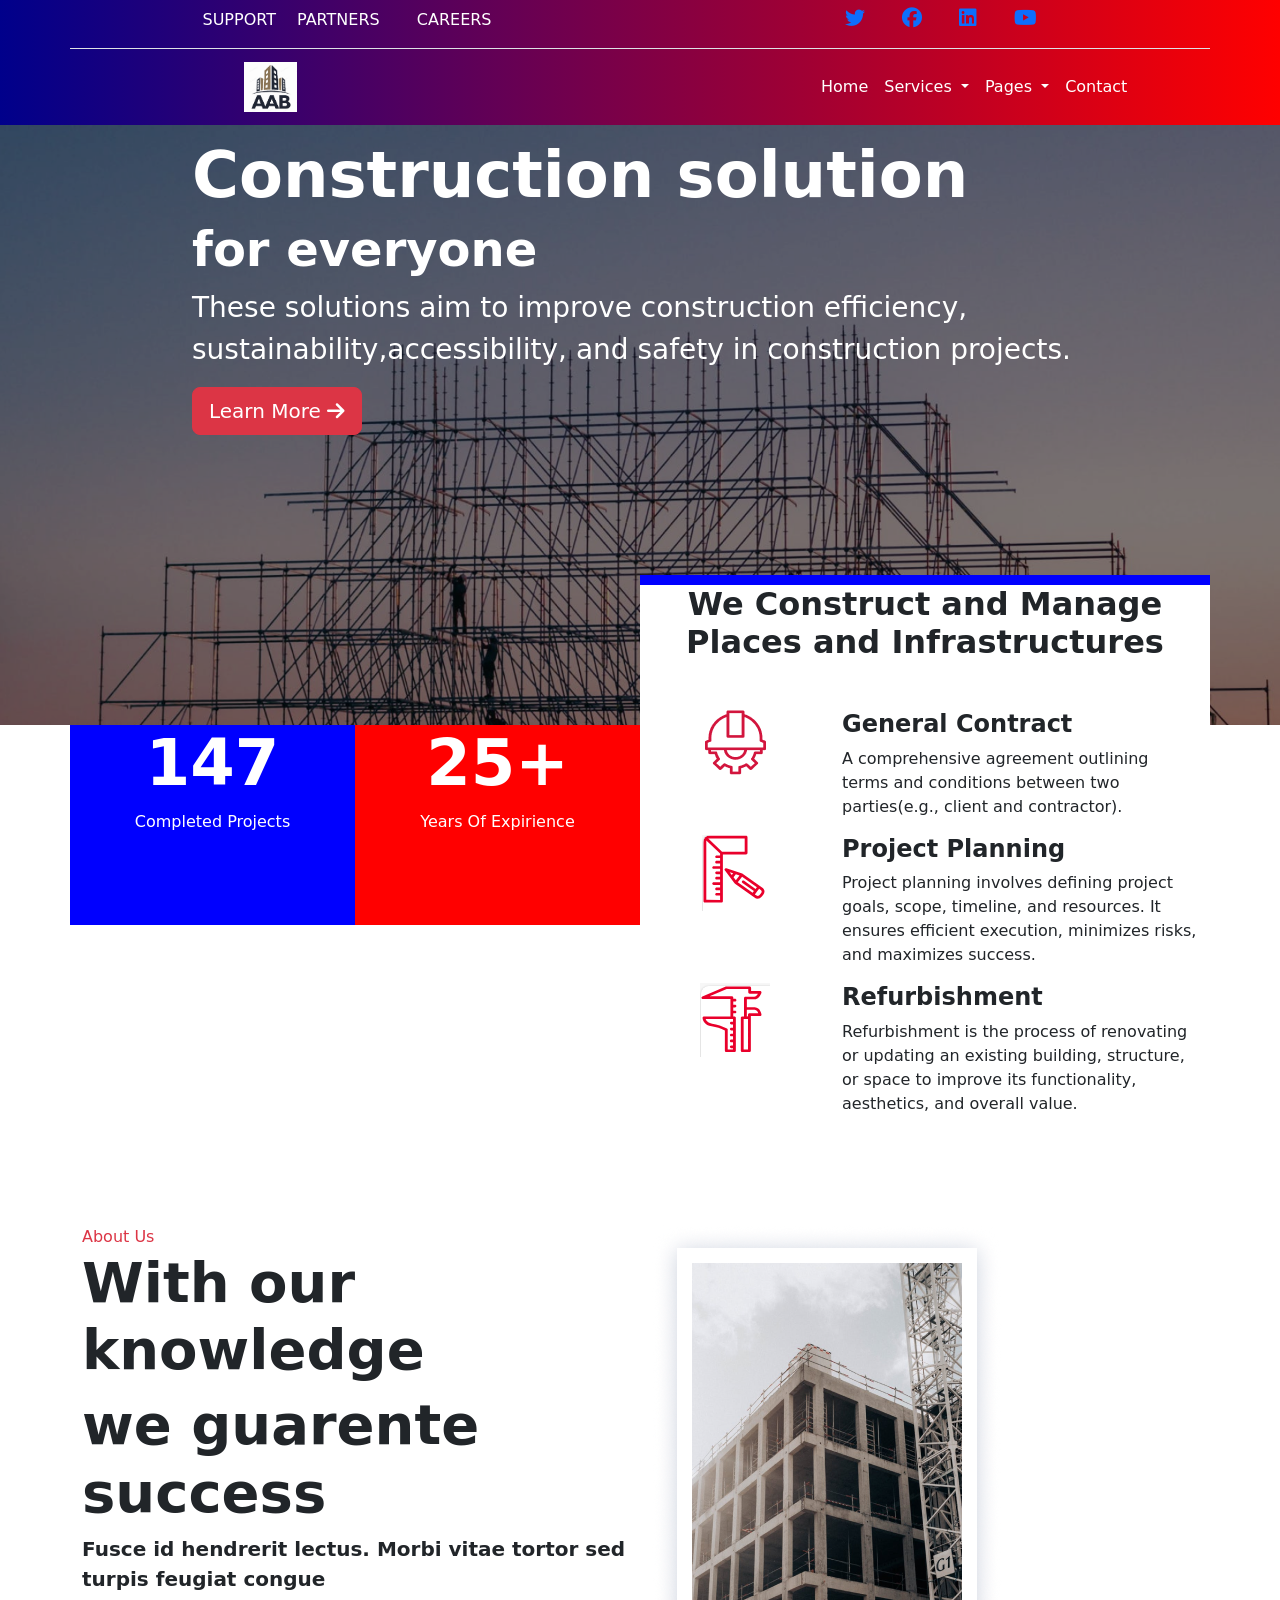
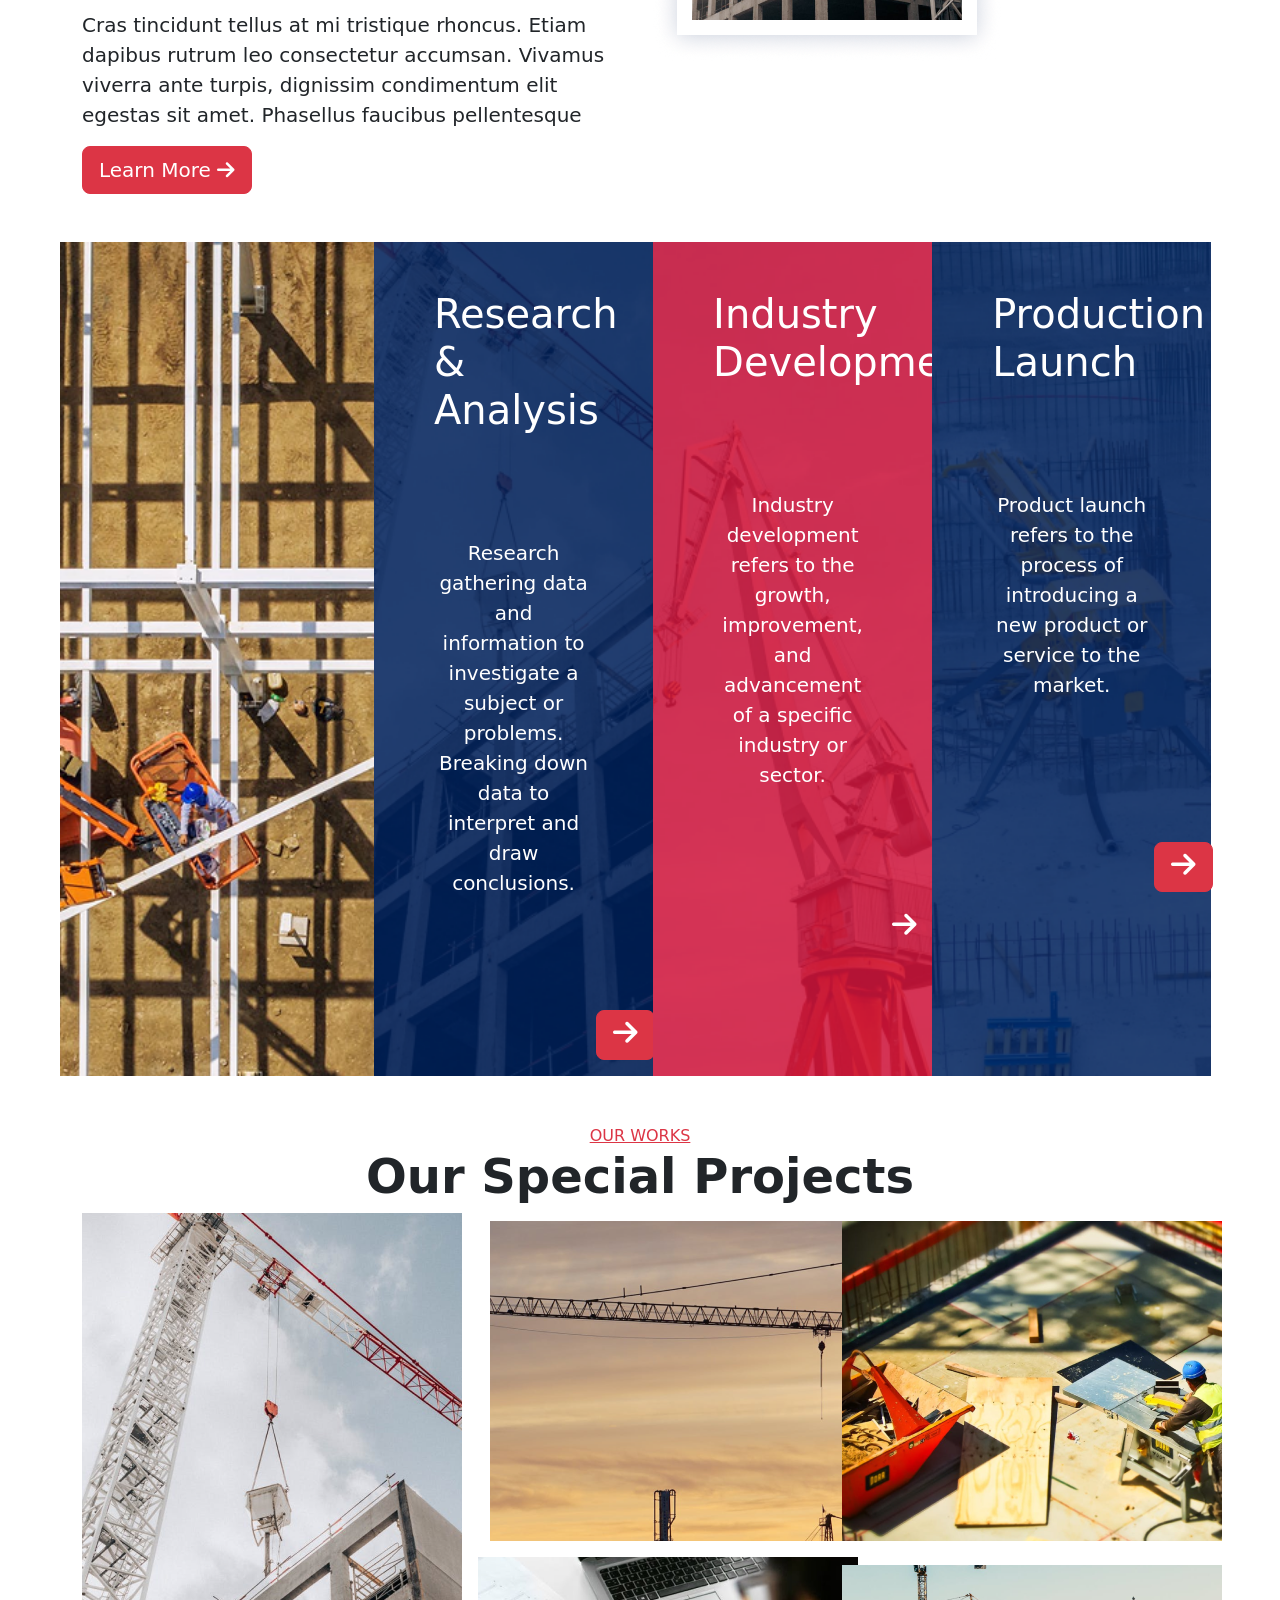
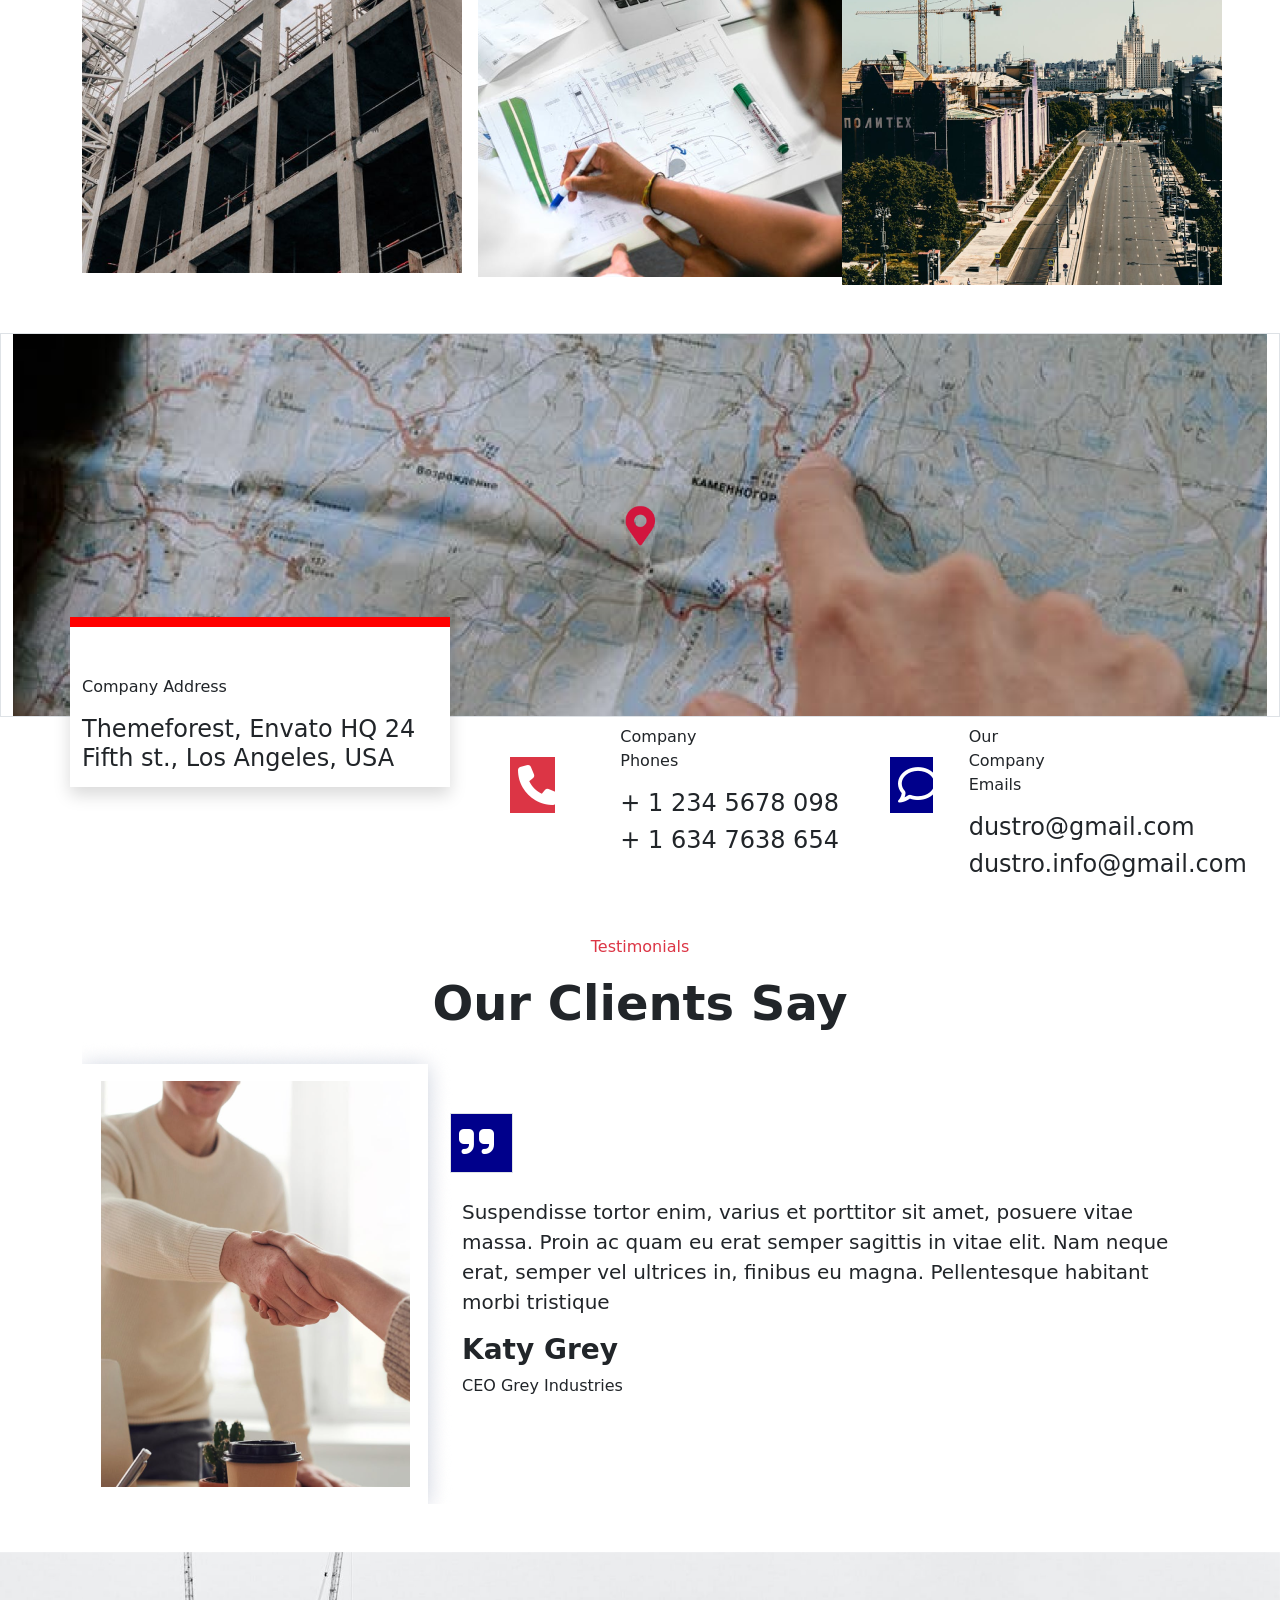
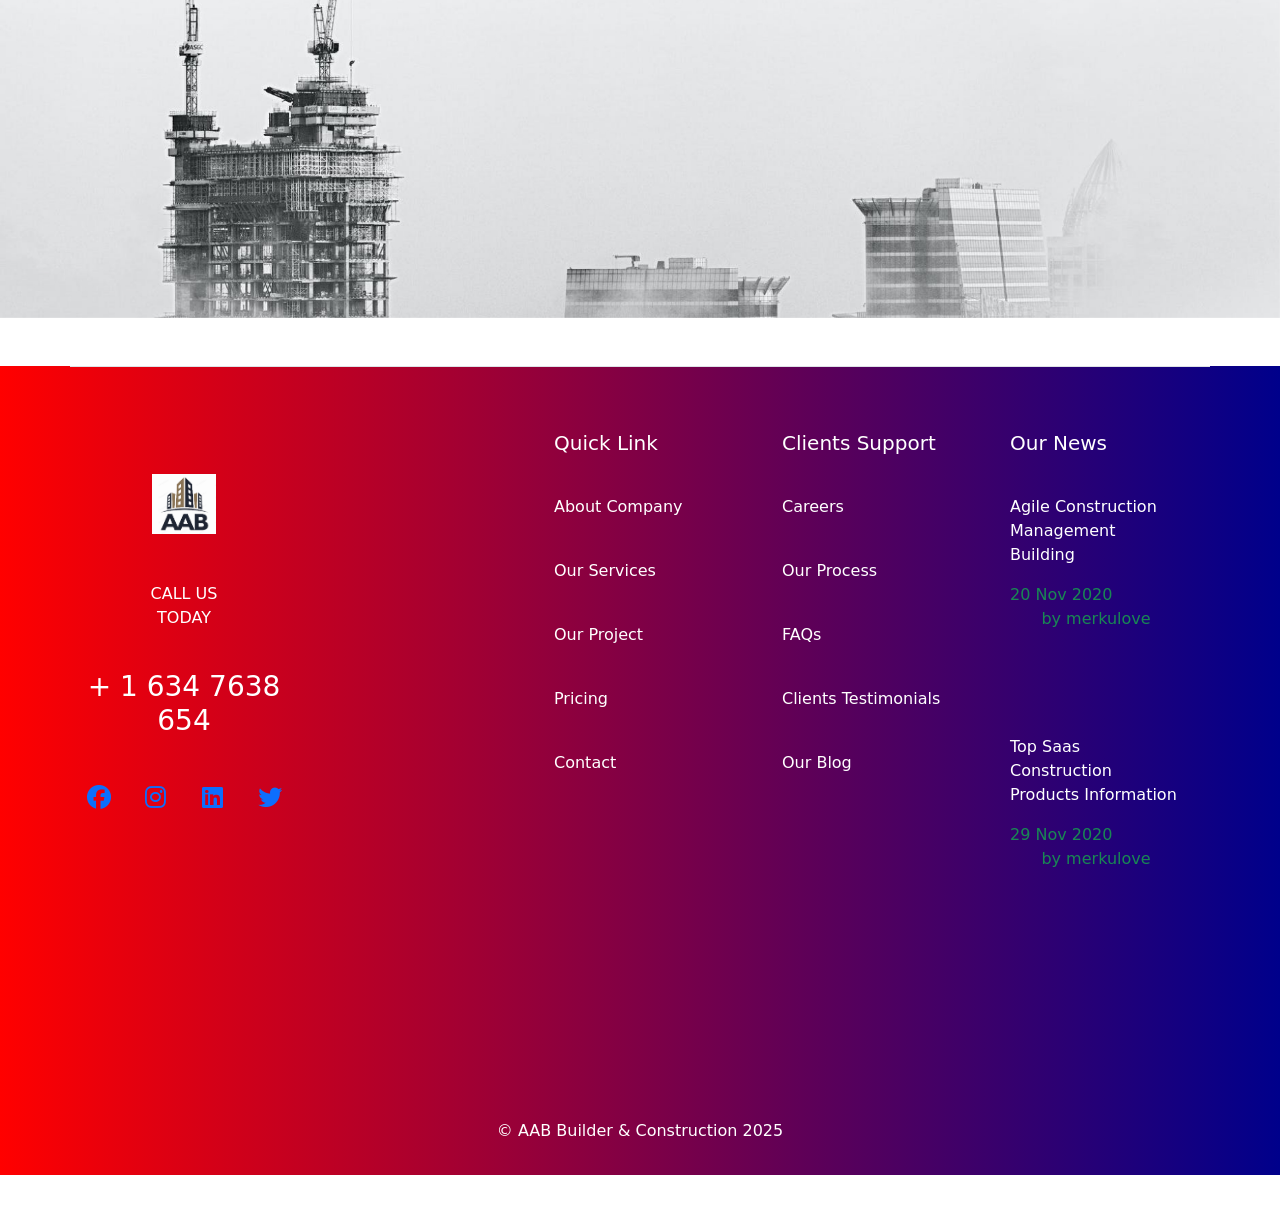
<file: index.html>
<!DOCTYPE html>
<html lang="en">
<head>
    <meta charset="UTF-8">
    <meta name="viewport" content="width=device-width, initial-scale=1.0">
    <title>AAB Builder</title>
    <link rel="stylesheet" href="css/style.css">
    <link rel="icon" type="image/x-icon" href="images/AAB logo.PNG">
    <link rel="stylesheet" href="https://cdnjs.cloudflare.com/ajax/libs/font-awesome/6.7.2/css/all.min.css">
    <link rel="stylesheet" href="css/bootstrap.min.css">
</head>
<body>
    <header class="sticky-top">
      <div class="container-fluid">
        <div class="container text-center">
          <div class="row border-bottom">
              <div class="col-sm-6 col-12 mt-2">
                  <a href="#" class="text-decoration-none text-white">SUPPORT</a>
                  <a href="#" class="text-decoration-none mx-3 text-white">PARTNERS</a>
                  <a href="#" class="text-decoration-none mx-3 text-white">CAREERS</a>
              </div>
              <div class="col-sm-6 col-12 mt-2">
                  <ul class="list-style-type">
                      <li>
                          <a href="#"><i class="fab fa-twitter fs-5 mx-3"></i></a>
                          <a href="#"><i class="fab fa-facebook fs-5 mx-3"></i></a>
                          <a href="#"><i class="fab fa-linkedin fs-5 mx-3"></i></a>
                          <a href="#"><i class="fab fa-youtube fs-5 mx-3"></i></a>
                      </li>
                  </ul>
              </div>    
          </div>
          <div class="row">
            <div class="col-sm-12 col-12">
              <nav class="navbar navbar-expand-lg">
                  <div class="container-fluid">
                    <a class="navbar-brand" href="#">
                      <img src="images/AAB logo.PNG" height="50px">
                    </a>
                    <button class="navbar-toggler" type="button" data-bs-toggle="collapse" data-bs-target="#navbarSupportedContent" aria-controls="navbarSupportedContent" aria-expanded="false" aria-label="Toggle navigation">
                      <span class="navbar-toggler-icon"></span>
                    </button>
                    <div class="collapse navbar-collapse header-responsive" id="navbarSupportedContent">
                      <ul class="navbar-nav me-auto mb-2 mb-lg-0">
                        <li class="nav-item">
                          <a class="nav-link active text-white" href="index.html" target="_blank">Home</a>
                        </li>
                        <li class="nav-item dropdown">
                          <a class="nav-link dropdown-toggle text-white" href="#" role="button" data-bs-toggle="dropdown" aria-expanded="false">
                              Services
                          </a>
                          <ul class="dropdown-menu">
                              <li><a class="dropdown-item text-dark" href="services archive.html" target="_blank">Services Archive</a></li>
                              <li><a class="dropdown-item text-dark" href="single-service.html" target="_blank">Singal Services</a></li>
                          </ul>
                        </li>
                        <li class="nav-item dropdown">
                          <a class="nav-link dropdown-toggle text-white" href="#" role="button" data-bs-toggle="dropdown" aria-expanded="false">
                            Pages
                          </a>
                          <ul class="dropdown-menu">
                            <li><a class="dropdown-item text-dark" href="portfolio.html" target="_blank">Portfolio</a></li>
                            <li><a class="dropdown-item text-dark" href="about.html" target="_blank">About</a></li>
                          </ul>
                        </li>
                        <li class="nav-item">
                          <a class="nav-link text-white" href="contact.html" target="_blank">Contact</a>
                        </li>
                      </ul>
                    </div>
                  </div>
                </nav>
              </div>  
            </div>    
      </div>

      </div>
    </header>
    <section>
      <div id="carouselExampleCaptions" class="carousel slide">
        <div class="carousel-inner">
          <div class="carousel-item active">
            <img src="images/office-building-from-low-angle-view-5JP662U (1).png" class="d-block w-100 filter" alt="...">
            <div class="carousel-caption d-none d-md-block text-start">
              <h1 class="display-3 fw-bold">Construction solution</h1>
              <h3 class="display-5 fw-bold">for everyone</h3>
              <p class="fs-3">These solutions aim to improve construction efficiency, sustainability,accessibility, and safety in construction projects.</p>
              <button class="btn btn-danger btn-lg">Learn More <i class="fa fa-arrow-right"></i></button>
            </div>
          </div>
      </div>
    </section>
    <section>
      <div class="container d-flex text-center sizing">
        <div class="row">
          <div class="col-3 completed-projects">
            <h1 class="text-white display-3 fw-bold">147</h1>
            <p class="text-white">Completed Projects</p>
          </div>
          <div class="col-3 Years-expirience">
            <h1 class="text-white display-3 fw-bold">25+</h1>
            <p class="text-white">Years Of Expirience</p>
          </div>
          <div class="col-6 b-t">
            <h3 class="text-center fs-2 fw-bold">We Construct and Manage Places and Infrastructures</h3>
            <div class="row mt-5">
              <div class="col-4">
                <img src="images/engineer.png">
              </div>
              <div class="col-8">
                <h4 class="text-start fw-bold">General Contract</h4>
                <p class="text-start">A comprehensive agreement outlining terms and conditions between two parties(e.g., client and contractor).</p>
              </div>
            </div>
            <div class="row">
              <div class="col-4">
                <img src="images/ruler.PNG">
              </div>
              <div class="col-8">
                <h4 class="text-start fw-bold">Project Planning </h4>
                <p class="text-start">Project planning involves defining project goals, scope, timeline, and resources. It ensures efficient
                  execution, minimizes risks, and maximizes success.
                </p>
              </div>
            </div>
            <div class="row">
              <div class="col-4">
                <img src="images/masurement.PNG">
              </div>
              <div class="col-8">
                <h4 class="text-start fw-bold">Refurbishment</h4>
                <p class="text-start">Refurbishment is the process of renovating or updating an
                  existing building, structure, or space to improve its functionality, aesthetics, and
                  overall value.
                </p>
              </div>
            </div>
          </div>
        </div>
      </div>
    </section>
    <section>
      <div class="container guarente">
        <div class="row">
          <div class="col-sm-7 col-12 col-md-12 col-lg-6">
            <a href="#" class="text-decoration-none text-danger">About Us</a>
            <h1 class="display-4 fw-bold">
              With our knowledge
            </h1>
            <h1 class="display-4 fw-bold">
              we guarente success
            </h1>
            <p class="fw-bold fs-5"> Fusce id hendrerit lectus. Morbi vitae tortor sed turpis feugiat congue</p>
            <p class="fs-5">
              Cras tincidunt tellus at mi tristique rhoncus. Etiam dapibus rutrum leo consectetur accumsan.
               Vivamus viverra ante turpis, dignissim condimentum elit egestas sit amet. Phasellus faucibus pellentesque
            </p>
            <button class="btn btn-danger btn-lg ">Learn More <i class="fa fa-arrow-right"></i></button>
          </div>
          <div class="col-sm-5 col-12 col-md-12 col-lg-6">
            <img src="images/img2.png">
          </div>
        </div>
      </div>
    </section>
    <section>
      <div class="container-fluid g-5 mx-5 mt-5">
        <div class="row">
          <div class="col-sm-12 col-12 col-md-3 steel-img">
          </div>
          <div class="col-8">
            <div class="row">
              <div class="col-sm-12 col-12 col-md-4 bg-1">
                <h1 class="text-white p-5">
                  Research &
                  Analysis
                </h1>
                <p class="text-white text-center p-5 fs-5">Research gathering data and information to investigate a subject or problems. Breaking down data to interpret and draw conclusions.</p>
                <a href="#" type="button" class="btn btn-danger btn-lg arrow-btn mt-5 mb-3"><i class="fa fa-arrow-right fs-3 text-white"></i></a>
              </div>
              <div class="col-sm-12 col-12 col-md-4 bg-2">
                <h1 class="text-white p-5">
                  Industry
                  Development
                </h1>
                <p class="text-white text-center p-5 fs-5">Industry development refers to the growth, improvement, and advancement of a specific industry or sector.</p>
                <a href="#" type="button" class="btn btn-lg mt-5 btn-2"><i class="fa fa-arrow-right fs-3 text-white"></i></a>
              </div>
              <div class="col-sm-12 col-12 col-md-4 bg-3">
                <h1 class="text-white p-5">
                  Production
                  Launch
                </h1>
                <p class="text-white text-center p-5 fs-5">Product launch refers to the process of introducing a new product or service to the market.</p>
                <a href="#" type="button" class="btn btn-danger btn-lg arrow-btn mt-5 margin-t"><i class="fa fa-arrow-right fs-3 text-white"></i></a>
              </div>
            </div>
          </div>
        </div>
      </div>
    </section>
    
    <section>
      <div class="container mt-5">
        <div class="row text-center">
          <div class="col-12">
            <a href="#" class="text-center text-danger">OUR WORKS</a>
            <h1 class="display-5 fw-bold">Our Special Projects</h1>
          </div>
        </div>
        <div class="row text-center">
          <div class="col-sm-12 col-12 col-md-12 col-lg-4" rowspan="2">
            <img src="images/tall crain.png">
          </div>
          <div class="col-sm-12 col-12 col-md-8 mx-auto">
            <div class="row mx-3">
              <div class="col-sm-12 col-12 col-lg-6 mt-2">
                <img src="images/sky crain.png">
              </div>
              <div class="col-sm-12 col-12 col-lg-6 mt-2">
                <img src="images/carpanter.png">
              </div>
            </div>
            <div class="row mt-3 mx-1">
              <div class="col-sm-12 col-12 col-lg-6">
                <img src="images/map creation.png">
              </div>
              <div class="col-sm-12 col-12 col-lg-6 mt-2">
                <img src="images/road.png">
              </div>
            </div>
          </div>
          </div>
      </div>
    </section>

    <section>
      <div class="container-fluid mt-5 border">
        <div class="row">
          <div class="col-sm-12 col-12 col-md-12">
            <img src="images/map.png" class="img-fluid">
          </div>
        </div>
      </div>
    </section>    
    
    <section>
      <div class="container">
        <div class="row">
          <div class="col-sm-12 col-12 col-lg-4 b-t-2 shadow">
            <p class="mt-5">Company Address</p>
            <h4>Themeforest, Envato HQ 24 Fifth st., Los Angeles, USA</h4>
          </div>
          <div class="col-sm-12 col-12 col-md-12 col-lg-4 mt-2">
            <div class="row">
              <div class="col-5 text-center mt-3">
                <div class="col-4 text-end text-white bg-danger mx-5 mt-3">
                  <i class="fa fa-phone fs-1 p-2 text-center"></i>
                </div>
              </div>
              <div class="col-sm-7 col-12 col-lg-4">
                <p>Company Phones</p>
                <h4 class="white-space">+ 1 234 5678 098</h4>
                <h4 class="white-space">+ 1 634 7638 654</h4>
              </div>
            </div>
          </div>
          <div class="col-sm-12 col-12 col-md-12 col-lg-4 mt-2">
            <div class="row">
              <div class="col-4 text-center mt-3">
                <div class="col-5 text-end text-white mx-5 mt-3 bg-comment">
                  <i class="fa-regular fa-comment fs-1 p-2 text-center text-white"></i>
                </div>
              </div>
              <div class="col-sm-7   col-12 col-lg-4">
                <p>Our Company Emails</p>
                <h4>dustro@gmail.com</h4>
                <h4>dustro.info@gmail.com</h4>
              </div>
            </div>
          </div>
        </div>
      </div>
    </section>

    <section>
      <div class="container mt-5">
        <div class="row text-center">
          <div class="col">
            <p class="text-danger">Testimonials</p>
            <h1 class="display-5 fw-bold">Our Clients Say</h1>
          </div>
        </div>
        <div class="row">
          <div class="col-sm-12 col-12 col-lg-4">
            <img src="images/hand shake.png">
          </div>
          <div class="col-sm-12 col-12 col-lg-8">
            <div class="row mt-4">
              <div class="col-1 border mt-5 bg-right-quote p-2">
                <i class="fa fa-quote-right fs-1 text-white"></i>
              </div>
              <p class="mt-4 fs-5">
                Suspendisse tortor enim, varius et porttitor sit amet, posuere vitae massa.
                Proin ac quam eu erat semper sagittis in vitae elit.
                Nam neque erat, semper vel ultrices in, finibus eu magna. Pellentesque habitant morbi tristique
              </p>
              <h3 class="fw-bold">Katy Grey</h3>
              <p>CEO Grey Industries</p>
            </div>
          </div>
        </div>
      </div>
    </section>
    <section class="mt-5">
      <div id="carouselExampleCaptions" class="carousel slide">
        <div class="carousel-inner">
          <div class="carousel-item active">
            <img src="images/machines.jpg" class="d-block w-100">
            </div>
          </div>
      </div>
    </section>
    <footer>
      <div class="container-fluid f-griedient">
        <div class="container">
          <div class="col">
            <footer class="row row-cols-1 row-cols-sm-2 row-cols-md-5 py-5 my-5 border-top">
              <div class="col mb-3">
                <a href="/" class="d-flex align-items-center mb-3 link-body-emphasis text-decoration-none">
                  <svg class="bi me-2" width="40" height="32"><use xlink:href="#bootstrap"></use></svg>
                </a>
                <p class="p-2 fs-1 fw-bold text-center"><img src="images/AAB logo.PNG" height="60px"></p>
                <p class=" text-center text-white p-4 mx-3">
                  CALL US TODAY
                </p>
                <h3 class="text-white text-center">+ 1 634 7638 654</h3>
                <div class="row text-center mt-5">
                  <div class="col-sm-3">
                    <i class="fab fa-facebook text-primary fs-4"></i>
                  </div>
                  <div class="col-sm-3">
                    <i class="fab fa-instagram text-primary fs-4"></i>
                  </div>
                  <div class="col-sm-3">
                    <i class="fab fa-linkedin text-primary fs-4"></i>
                  </div>
                  <div class="col-sm-3">
                    <i class="fab fa-twitter text-primary fs-4"></i>
                  </div>
                </div>
              </div>
          
              <div class="col mb-3">
    
              </div>
          
              <div class="col mb-3">
                <h5 class="text-white p-3">Quick Link</h5>
                <ul class="nav flex-column">
                  <li class="nav-item mb-2"><a href="about.html" class="nav-link p-3 text-white">About Company</a></li>
                  <li class="nav-item mb-2"><a href="#" class="nav-link p-3 text-white">Our Services</a></li>
                  <li class="nav-item mb-2"><a href="#" class="nav-link p-3 text-white">Our Project</a></li>
                  <li class="nav-item mb-2"><a href="#" class="nav-link p-3 text-white">Pricing</a></li>
                  <li class="nav-item mb-2"><a href="#" class="nav-link p-3 text-white">Contact</a></li>
                </ul>
              </div>
          
              <div class="col mb-3">
                <h5 class="text-white p-3">Clients Support</h5>
                <ul class="nav flex-column">
                  <li class="nav-item mb-2"><a href="#" class="nav-link p-3 text-white">Careers</a></li>
                  <li class="nav-item mb-2"><a href="#" class="nav-link p-3 text-white">Our Process</a></li>
                  <li class="nav-item mb-2"><a href="#" class="nav-link p-3 text-white">FAQs</a></li>
                  <li class="nav-item mb-2"><a href="#" class="nav-link p-3 text-white">Clients Testimonials</a></li>
                  <li class="nav-item mb-2"><a href="#" class="nav-link p-3 text-white">Our Blog</a></li>
                </ul>
              </div>
          
              <div class="col mb-3">
                <h5 class="text-white p-3">Our News</h5>
                <ul class="nav flex-column">
                  <li class="nav-item mb-2"><a href="#" class="nav-link p-3 text-white">
                    <p>Agile Construction Management Building</p>
                    <ul class="nav d-flex ">
                      <li class="nav-item text-success">20 Nov 2020</li>
                      <li class="nav-item mx-auto text-success">by merkulove</li>
                    </ul>
                  </li>
                  <li class="nav-item mb-2"><a href="#" class="nav-link p-3 text-white">
                    <p>Top Saas Construction Products Information</p>
                    <ul class="nav d-flex ">
                      <li class="nav-item text-success">29 Nov 2020</li>
                      <li class="nav-item mx-auto text-success">by merkulove</li>
                    </ul>
                  </li>
                </ul>
              </div>
            </footer>
            <div class="container">
              <div class="row">
                <div class="col-sm-12 text-center">
                  <p> © AAB Builder & Construction 2025</p>
                </div>
              </div>
            </div>
    </footer>


    <script src="js/bootstrap.bundle.min.js"></script>
</body>
</html>
</file>
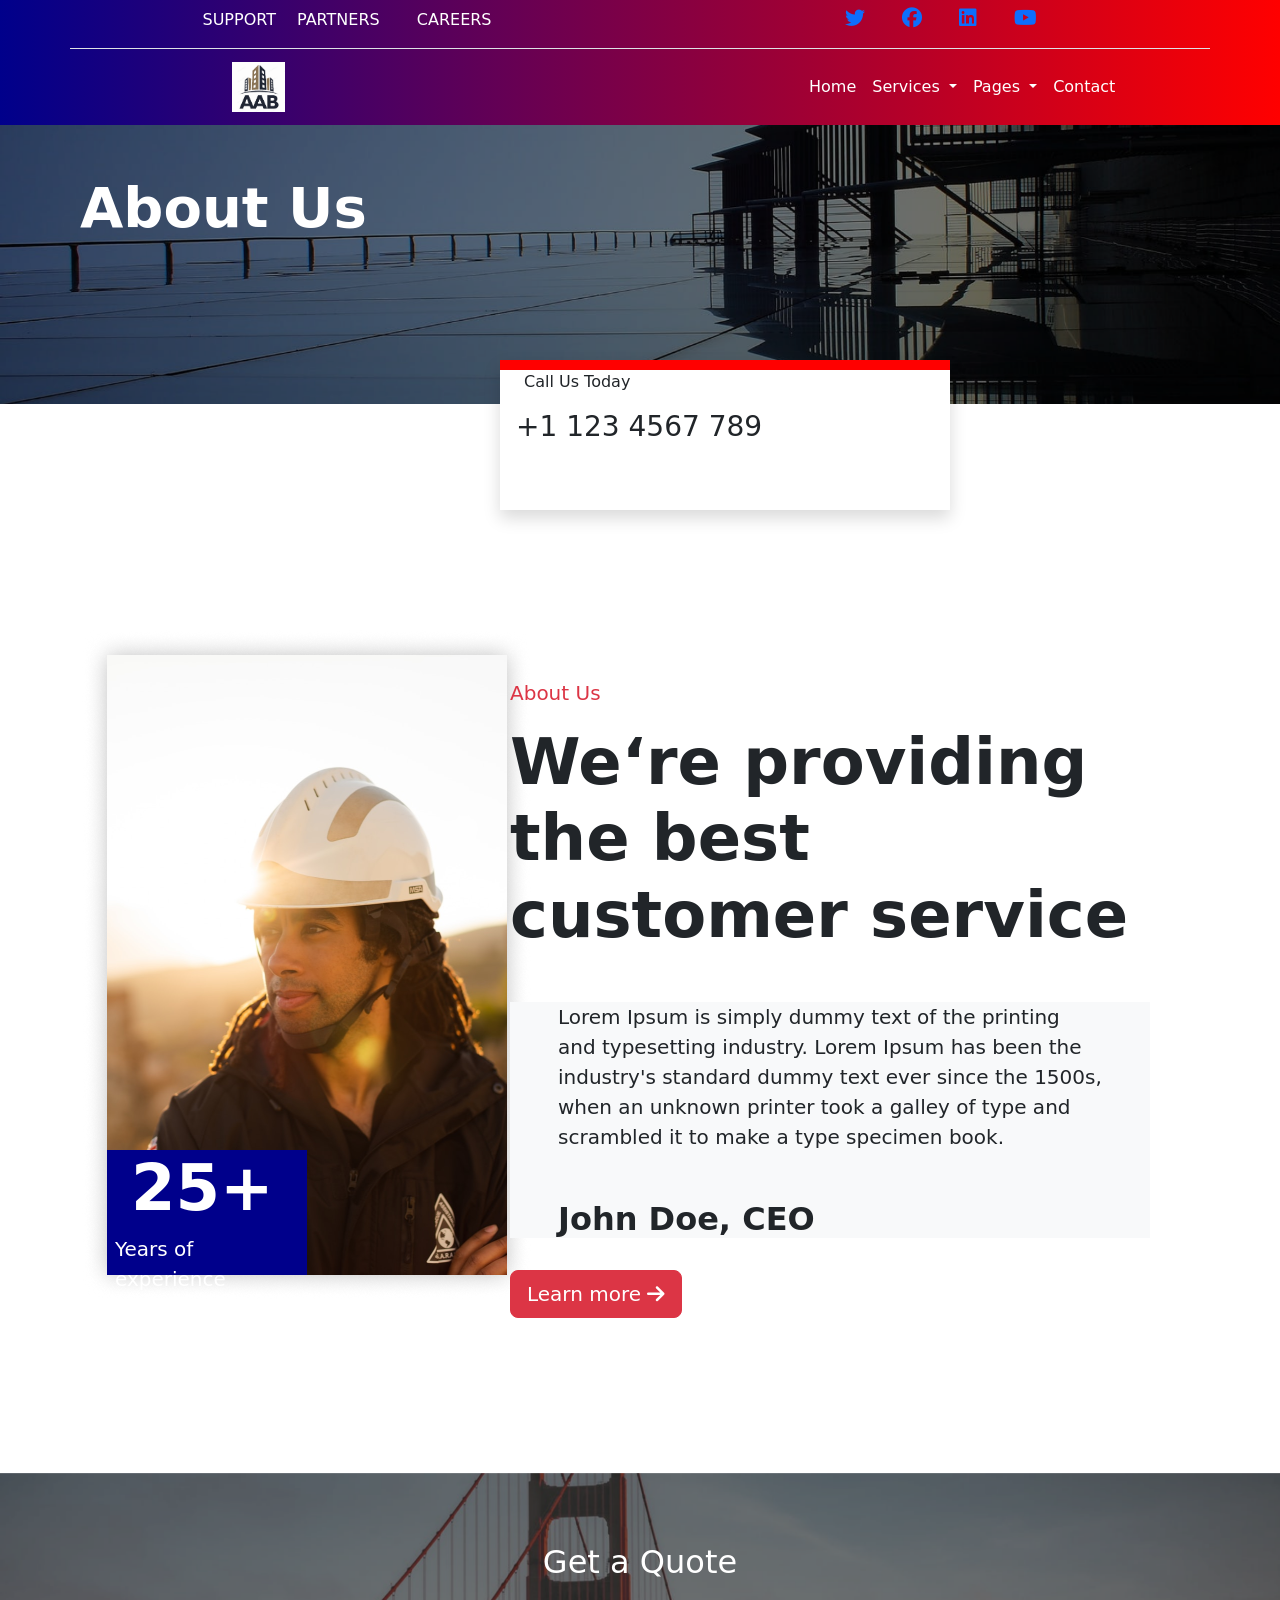
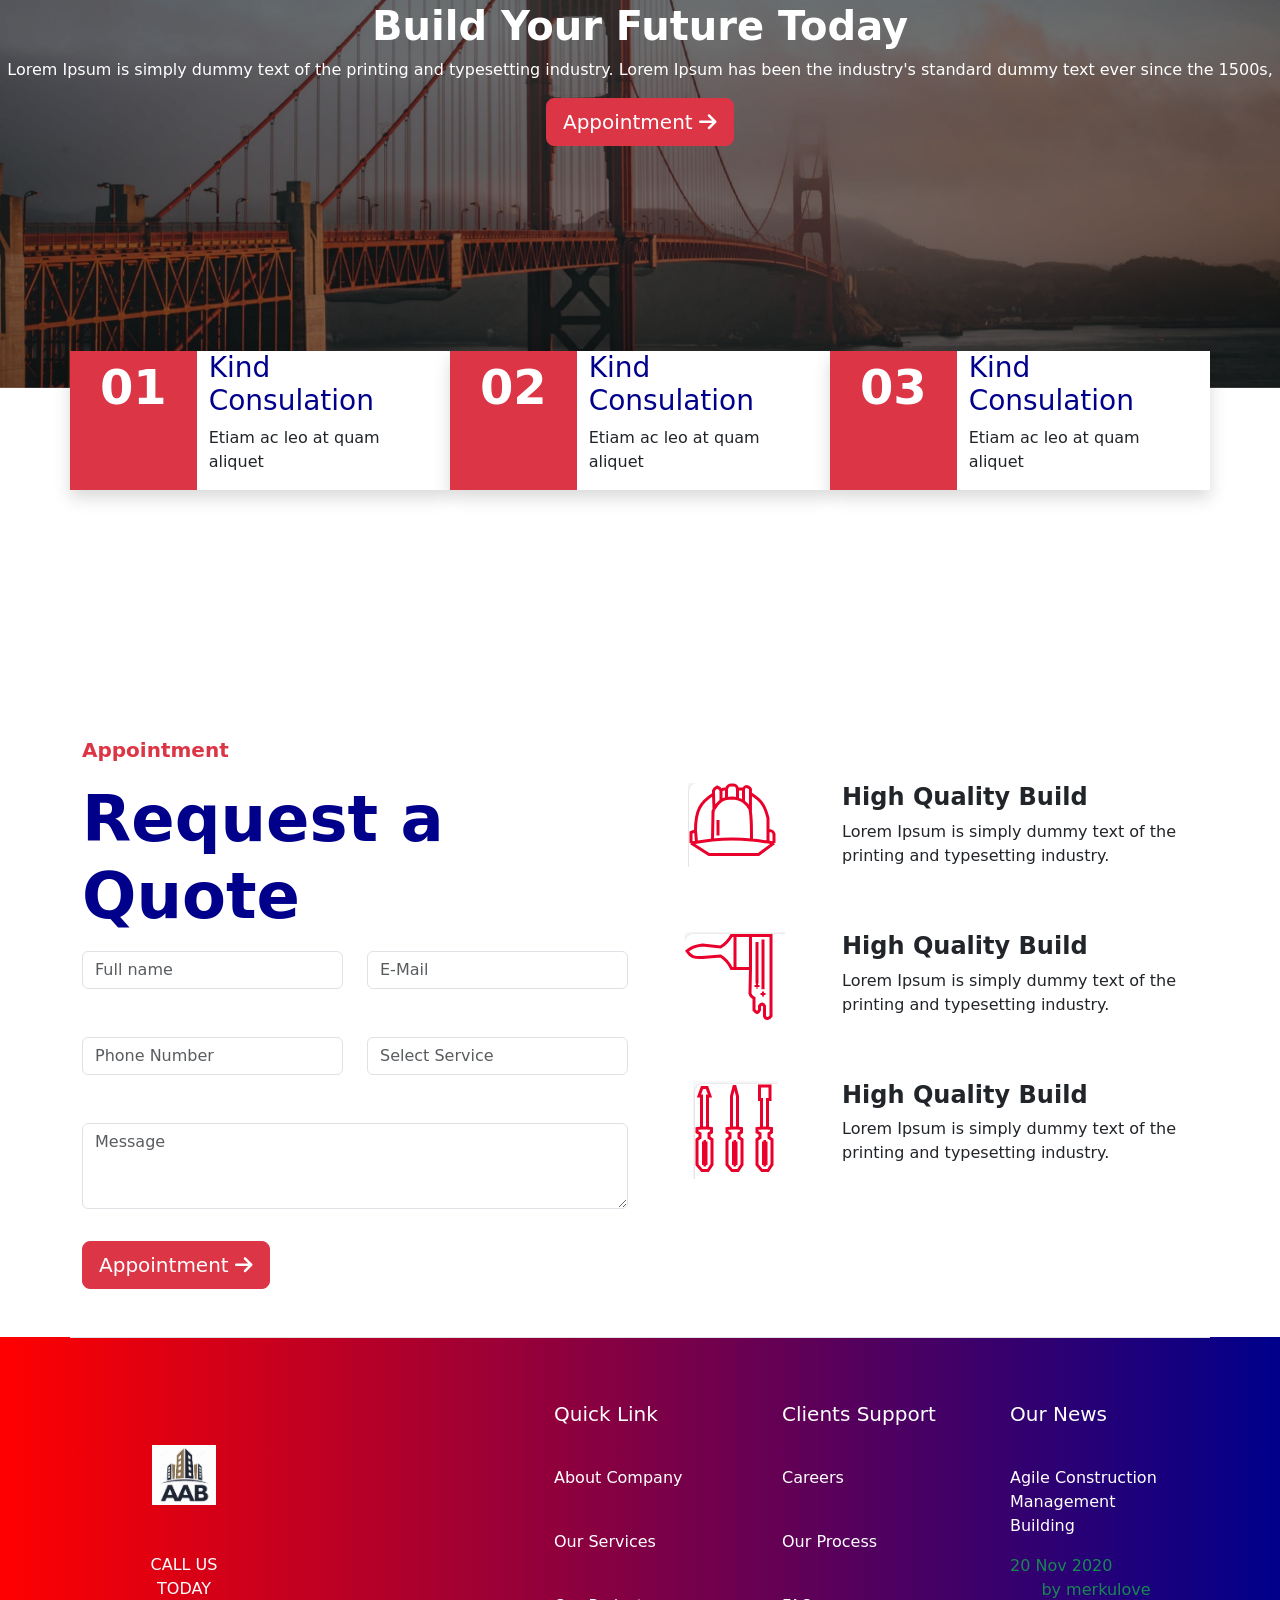
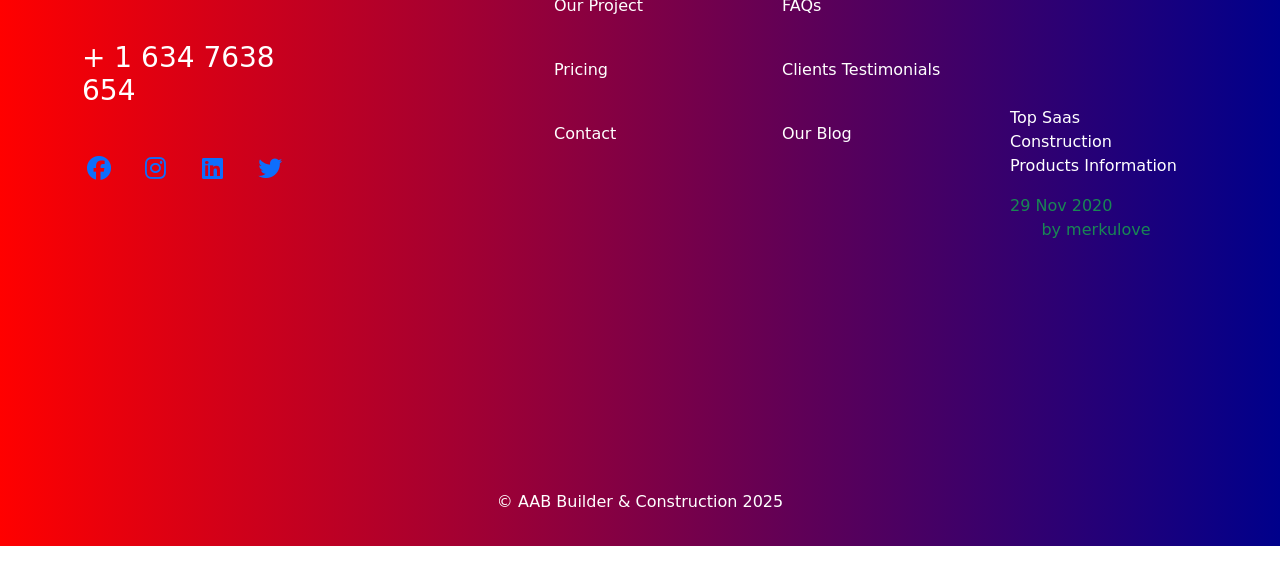
<file: about.html>
<!DOCTYPE html>
<html lang="en">
<head>
    <meta charset="UTF-8">
    <meta name="viewport" content="width=device-width, initial-scale=1.0">
    <title>AAB Builder</title>
    <link rel="stylesheet" href="css/style.css">
    <link rel="icon" type="image/x-icon" href="images/AAB logo.PNG">
    <link rel="stylesheet" href="https://cdnjs.cloudflare.com/ajax/libs/font-awesome/6.7.2/css/all.min.css">
    <link rel="stylesheet" href="css/bootstrap.min.css">
</head>
<body>
    <header class="sticky-top">
        <div class="container text-center">
            <div class="row border-bottom">
                <div class="col-sm-6 col-12 mt-2">
                    <a href="#" class="text-decoration-none text-white">SUPPORT</a>
                    <a href="#" class="text-decoration-none mx-3 text-white">PARTNERS</a>
                    <a href="#" class="text-decoration-none mx-3 text-white">CAREERS</a>
                </div>
                <div class="col-sm-6 col-12 mt-2">
                    <ul class="list-style-type">
                        <li>
                            <a href="#"><i class="fab fa-twitter fs-5 mx-3"></i></a>
                            <a href="#"><i class="fab fa-facebook fs-5 mx-3"></i></a>
                            <a href="#"><i class="fab fa-linkedin fs-5 mx-3"></i></a>
                            <a href="#"><i class="fab fa-youtube fs-5 mx-3"></i></a>
                        </li>
                    </ul>
                </div>    
            </div>
            <div class="row">
                <nav class="navbar navbar-expand-lg">
                    <div class="container-fluid">
                      <a class="navbar-brand" href="#">
                        <img src="images/AAB logo.PNG" height="50px">
                      </a>
                      <button class="navbar-toggler" type="button" data-bs-toggle="collapse" data-bs-target="#navbarSupportedContent" aria-controls="navbarSupportedContent" aria-expanded="false" aria-label="Toggle navigation">
                        <span class="navbar-toggler-icon"></span>
                      </button>
                      <div class="collapse navbar-collapse header-responsive" id="navbarSupportedContent">
                        <ul class="navbar-nav me-auto mb-2 mb-lg-0">
                          <li class="nav-item">
                            <a class="nav-link active text-white" href="index.html">Home</a>
                          </li>
                          <li class="nav-item dropdown">
                            <a class="nav-link dropdown-toggle text-white" href="#" role="button" data-bs-toggle="dropdown" aria-expanded="false">
                                Services
                            </a>
                            <ul class="dropdown-menu">
                                <li><a class="dropdown-item text-dark" href="services archive.html" target="_blank">Services Archive</a></li>
                                <li><a class="dropdown-item text-dark" href="single-service.html" target="_blank">Singal Services</a></li>
                            </ul>
                          </li>
                          <li class="nav-item dropdown">
                            <a class="nav-link dropdown-toggle text-white" href="#" role="button" data-bs-toggle="dropdown" aria-expanded="false">
                              Pages
                            </a>
                            <ul class="dropdown-menu">
                              <li><a class="dropdown-item text-dark" href="portfolio.html" target="_blank">Portfolio</a></li>
                              <li><a class="dropdown-item text-dark" href="about.html" target="_blank">About</a></li>
                            </ul>
                          </li>
                          <li class="nav-item">
                            <a class="nav-link text-white" href="contact.html" target="_blank">Contact</a>
                          </li>
                        </ul>
                      </div>
                    </div>
                  </nav>
            </div>    
        </div>
    </header>
    <section>
        <div id="carouselExample" class="carousel slide">
            <div class="carousel-inner">
              <div class="carousel-item active">
                <img src="images/Rectangle 1.png"  class="d-block w-100">
                <div class="heading-crousel">
                    <h1 class="text-white display-4 fw-bold">About Us</h1>
                </div>
            </div>
            </div>
        </div>
        <div class="text-2 shadow">
            <p class="mx-4">Call Us Today</p>
            <h3 class="mx-3">+1 123 4567 789</h3>
        </div>
    </section>

    <section>
        <div class="container">
            <div class="row">
                <div class="col-sm-12 col-12 col-md-12 col-lg-4">
                    <img src="images/Rectangle 25.png">
                    <div class="bg-comment exprience">
                        <h1 class="text-white display-3 fw-bold mx-4">25+</h1>
                        <p class="text-white fs-5 mx-2">Years of experience</p>
                    </div>
                </div>
                <div class="col-sm-12 col-12 col-md-12 col-lg-8 man-image-section">
                    <p class="text-danger fs-5 mx-5 mt-5">About Us</p>
                    <h1 class="display-3 fw-bold mt-3 mx-5">
                        We‘re providing the best
                        customer service
                    </h1>
                    <div class="div-1 mx-5" width="200px" height="400px">
                        <div class="iner bg-light">
                            <p class="mt-5 mx-5 fs-5">
                                Lorem Ipsum is simply dummy text of the printing and typesetting industry.
                                Lorem Ipsum has been the industry's standard dummy text ever since the 1500s,
                                when an unknown printer took a galley of type and scrambled it to make a type specimen book.
                            </p>
                            <h2 class="mt-5 mx-5 fw-bold">John Doe, CEO</h2>
                        </div>
                    </div>
                    <button class="btn btn-danger btn-lg mt-4 mx-5">Learn more <i class="fa fa-arrow-right"></i></button>                    
                </div>
            </div>
        </div>
    </section>

    <section>
        <div id="carouselExample" class="carousel slide mt-5">
            <div class="carousel-inner">
              <div class="carousel-item active">
                <img src="images/Rectangle 29.png" class="d-block w-100">
              </div>
            </div>
            <div class="text text-center">
                <p class="fs-2 text-center text-white">Get a Quote</p>
                <h1 class="fw-bold text-white">Build Your Future Today</h1>
                <p class="text-center text-white">
                    Lorem Ipsum is simply dummy text of the printing and typesetting industry.
                    Lorem Ipsum has been the industry's standard dummy text ever since the 1500s,
                </p>
                <button class="btn btn-danger btn-lg">Appointment <i class="fa fa-arrow-right"></i></button>
            </div>
            <div class="container number-container">
                <div class="row">
                    <div class="col-sm-4 col-12 bg-white shadow">
                        <div class="row">
                            <div class="col-sm-4 col-12 text-center pt-2 text-white bg-danger">
                                <h1 class="display-5 fw-bold">01</h1>
                            </div>
                            <div class="col-sm-8 col-12">
                                <h3 class="dark-blue">Kind Consulation</h3>
                                <p>Etiam ac leo at quam aliquet</p>
                            </div>
                        </div>
                    </div>
                    <div class="col-sm-4 col-12 bg-white shadow">
                        <div class="row">
                            <div class="col-sm-4 col-12 text-center pt-2 text-white bg-danger">
                                <h1 class="display-5 fw-bold">02</h1>
                            </div>
                            <div class="col-sm-8 col-12">
                                <h3 class="dark-blue">Kind Consulation</h3>
                                <p>Etiam ac leo at quam aliquet</p>
                            </div>
                        </div>
                    </div>
                    <div class="col-sm-4 col-12 bg-white shadow">
                        <div class="row">
                            <div class="col-sm-4 col-12 text-center pt-2 text-white bg-danger">
                                <h1 class="display-5 fw-bold">03</h1>
                            </div>
                            <div class="col-sm-8 col-12">
                                <h3 class="dark-blue">Kind Consulation</h3>
                                <p>Etiam ac leo at quam aliquet</p>
                            </div>
                        </div>
                    </div>
                </div>
            </div>
        </div>
    </section>

    <section>
        <div class="container">
            <div class="row">
                <div class="col-sm-12 col-12 col-md-12 col-lg-6">
                    <p class="text-danger fs-5 fw-bold">Appointment</p>
                    <h1 class="dark-blue fw-bold display-3">Request a Quote</h1>
                    <div class="row mt-3">
                        <div class="col">
                          <input type="text" class="form-control" placeholder="Full name" aria-label="First name">
                        </div>
                        <div class="col">
                          <input type="email" class="form-control" placeholder="E-Mail" aria-label="Last name">
                        </div>
                      </div>
                      <div class="row mt-5">
                        <div class="col">
                          <input type="number" class="form-control" placeholder="Phone Number" aria-label="First name">
                        </div>
                        <div class="col">
                          <input type="text" class="form-control" placeholder="Select Service" aria-label="Last name">
                        </div>
                      </div>
                      <div class="mb-3 mt-5">
                        <textarea class="form-control" id="exampleFormControlTextarea1" rows="3" placeholder="Message"></textarea>
                      </div>
                      <button class="btn btn-danger btn-lg mt-3">Appointment <i class="fa fa-arrow-right"></i></button>
                </div>
                <div class="col-sm-12 col-12 col-md-12 col-lg-6">
                    <div class="row mt-5">
                        <div class="col-4 text-center">
                            <img src="images/helment.PNG">
                        </div>
                        <div class="col-8">
                            <h4 class="fw-bold">High Quality Build</h4>
                            <p>
                                Lorem Ipsum is simply dummy text of the 
                                printing and typesetting industry.
                            </p>
                        </div>
                    </div>
                    <div class="row mt-5">
                        <div class="col-4 text-center">
                            <img src="images/brush.PNG">
                        </div>
                        <div class="col-8">
                            <h4 class="fw-bold">High Quality Build</h4>
                            <p>
                                Lorem Ipsum is simply dummy text of the 
                                printing and typesetting industry.
                            </p>
                        </div>
                    </div>
                    <div class="row mt-5">
                        <div class="col-4 text-center">
                            <img src="images/tools.PNG">
                        </div>
                        <div class="col-8">
                            <h4 class="fw-bold">High Quality Build</h4>
                            <p>
                                Lorem Ipsum is simply dummy text of the 
                                printing and typesetting industry.
                            </p>
                        </div>
                    </div>
                </div>
            </div>
        </div>
    </section>
    
    <footer>
        <div class="container-fluid f-griedient">
          <div class="container">
            <div class="col">
              <footer class="row row-cols-1 row-cols-sm-2 row-cols-md-5 py-5 my-5 border-top">
                <div class="col mb-3">
                  <a href="/" class="d-flex align-items-center mb-3 link-body-emphasis text-decoration-none">
                    <svg class="bi me-2" width="40" height="32"><use xlink:href="#bootstrap"></use></svg>
                  </a>
                  <p class="p-2 fs-1 fw-bold text-center"><img src="images/AAB logo.PNG" height="60px"></p>
                  <p class=" text-center text-white p-4 mx-3">
                    CALL US TODAY
                  </p>
                  <h3 class="text-white">+ 1 634 7638 654</h3>
                  <div class="row text-center mt-5">
                    <div class="col-sm-3">
                      <i class="fab fa-facebook text-primary fs-4"></i>
                    </div>
                    <div class="col-sm-3">
                      <i class="fab fa-instagram text-primary fs-4"></i>
                    </div>
                    <div class="col-sm-3">
                      <i class="fab fa-linkedin text-primary fs-4"></i>
                    </div>
                    <div class="col-sm-3">
                      <i class="fab fa-twitter text-primary fs-4"></i>
                    </div>
                  </div>
                </div>
            
                <div class="col mb-3">
      
                </div>
            
                <div class="col mb-3">
                  <h5 class="text-white p-3">Quick Link</h5>
                  <ul class="nav flex-column">
                    <li class="nav-item mb-2"><a href="#" class="nav-link p-3 text-white">About Company</a></li>
                    <li class="nav-item mb-2"><a href="#" class="nav-link p-3 text-white">Our Services</a></li>
                    <li class="nav-item mb-2"><a href="#" class="nav-link p-3 text-white">Our Project</a></li>
                    <li class="nav-item mb-2"><a href="#" class="nav-link p-3 text-white">Pricing</a></li>
                    <li class="nav-item mb-2"><a href="#" class="nav-link p-3 text-white">Contact</a></li>
                  </ul>
                </div>
            
                <div class="col mb-3">
                  <h5 class="text-white p-3">Clients Support</h5>
                  <ul class="nav flex-column">
                    <li class="nav-item mb-2"><a href="#" class="nav-link p-3 text-white">Careers</a></li>
                    <li class="nav-item mb-2"><a href="#" class="nav-link p-3 text-white">Our Process</a></li>
                    <li class="nav-item mb-2"><a href="#" class="nav-link p-3 text-white">FAQs</a></li>
                    <li class="nav-item mb-2"><a href="#" class="nav-link p-3 text-white">Clients Testimonials</a></li>
                    <li class="nav-item mb-2"><a href="#" class="nav-link p-3 text-white">Our Blog</a></li>
                  </ul>
                </div>
            
                <div class="col mb-3">
                  <h5 class="text-white p-3">Our News</h5>
                  <ul class="nav flex-column">
                    <li class="nav-item mb-2"><a href="#" class="nav-link p-3 text-white">
                      <p>Agile Construction Management Building</p>
                      <ul class="nav d-flex ">
                        <li class="nav-item text-success">20 Nov 2020</li>
                        <li class="nav-item mx-auto text-success">by merkulove</li>
                      </ul>
                    </li>
                    <li class="nav-item mb-2"><a href="#" class="nav-link p-3 text-white">
                      <p>Top Saas Construction Products Information</p>
                      <ul class="nav d-flex ">
                        <li class="nav-item text-success">29 Nov 2020</li>
                        <li class="nav-item mx-auto text-success">by merkulove</li>
                      </ul>
                    </li>
                  </ul>
                </div>
              </footer>
              <div class="container">
                <div class="row">
                  <div class="col-sm-12 text-center">
                    <p> © AAB Builder & Construction 2025</p>
                  </div>
                </div>
              </div>
      </footer>
  
      <script src="js/bootstrap.bundle.min.js"></script>
</body>
</html>
</file>
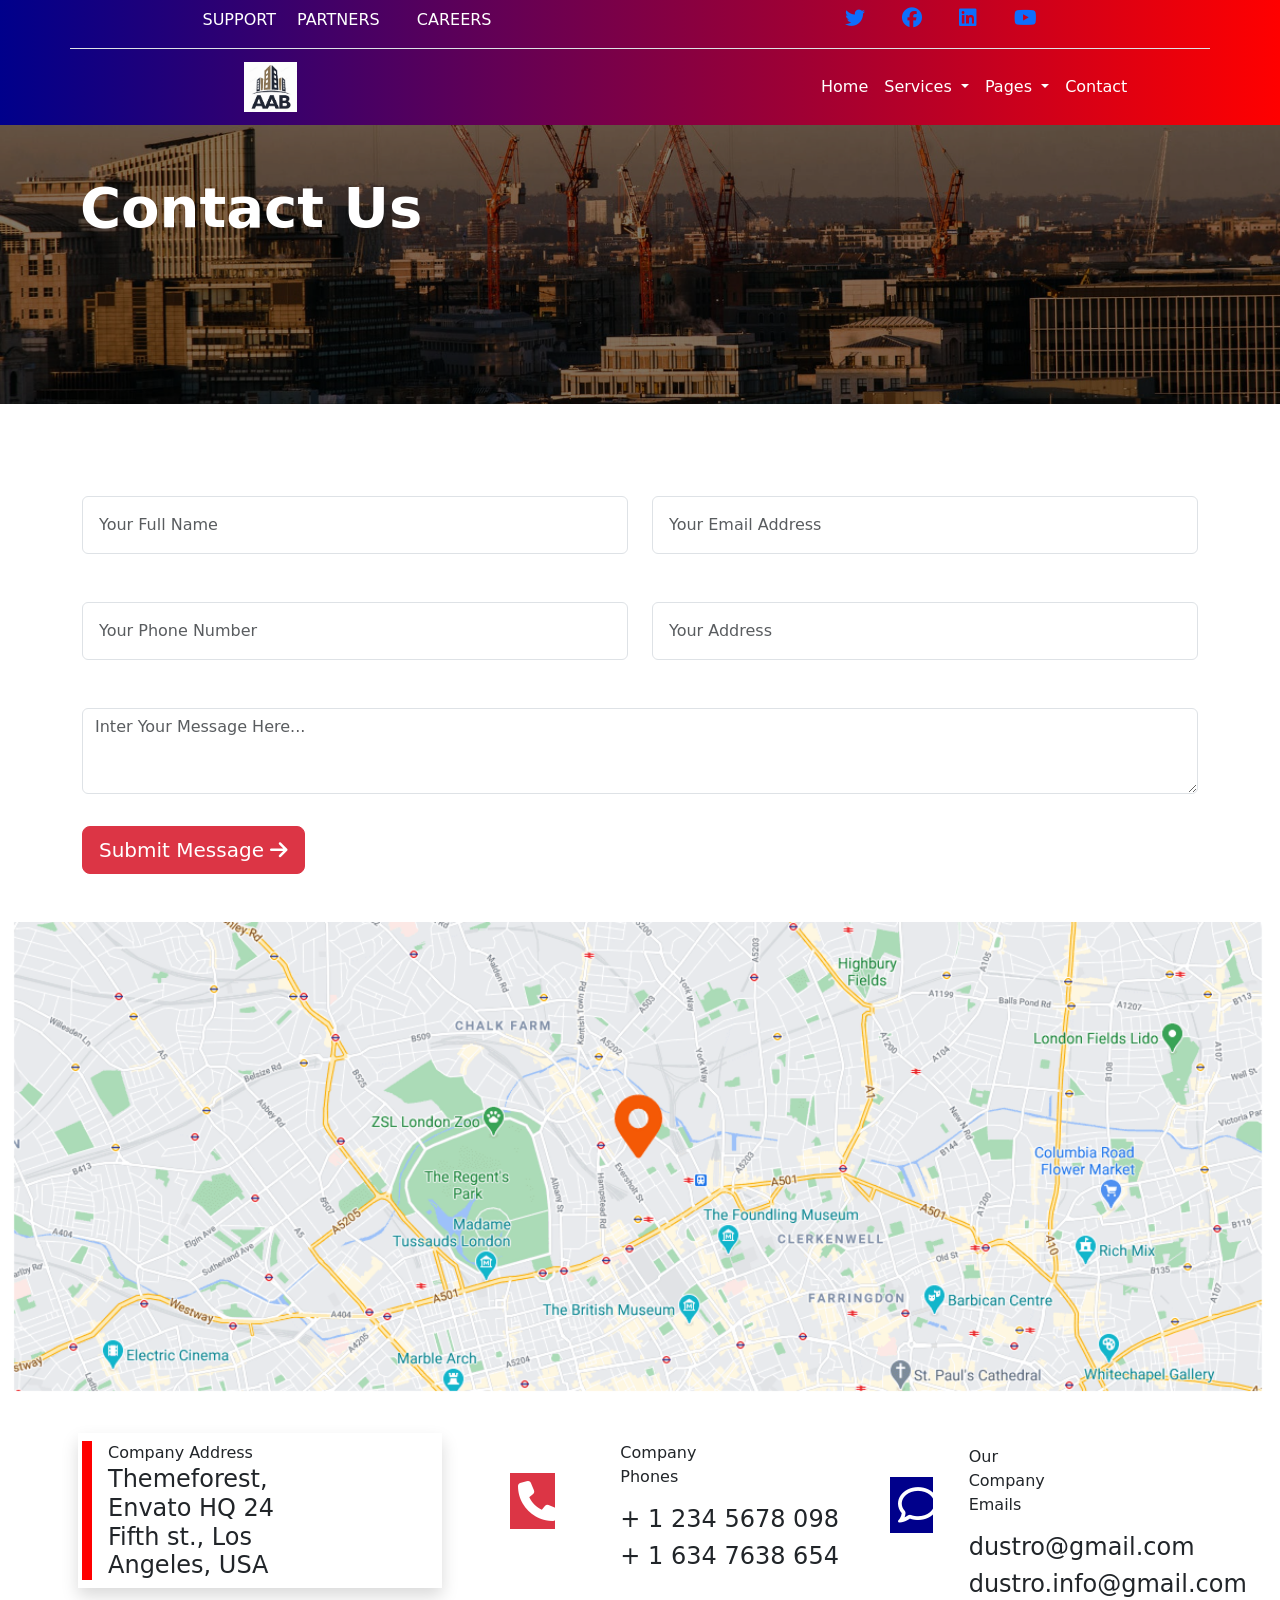
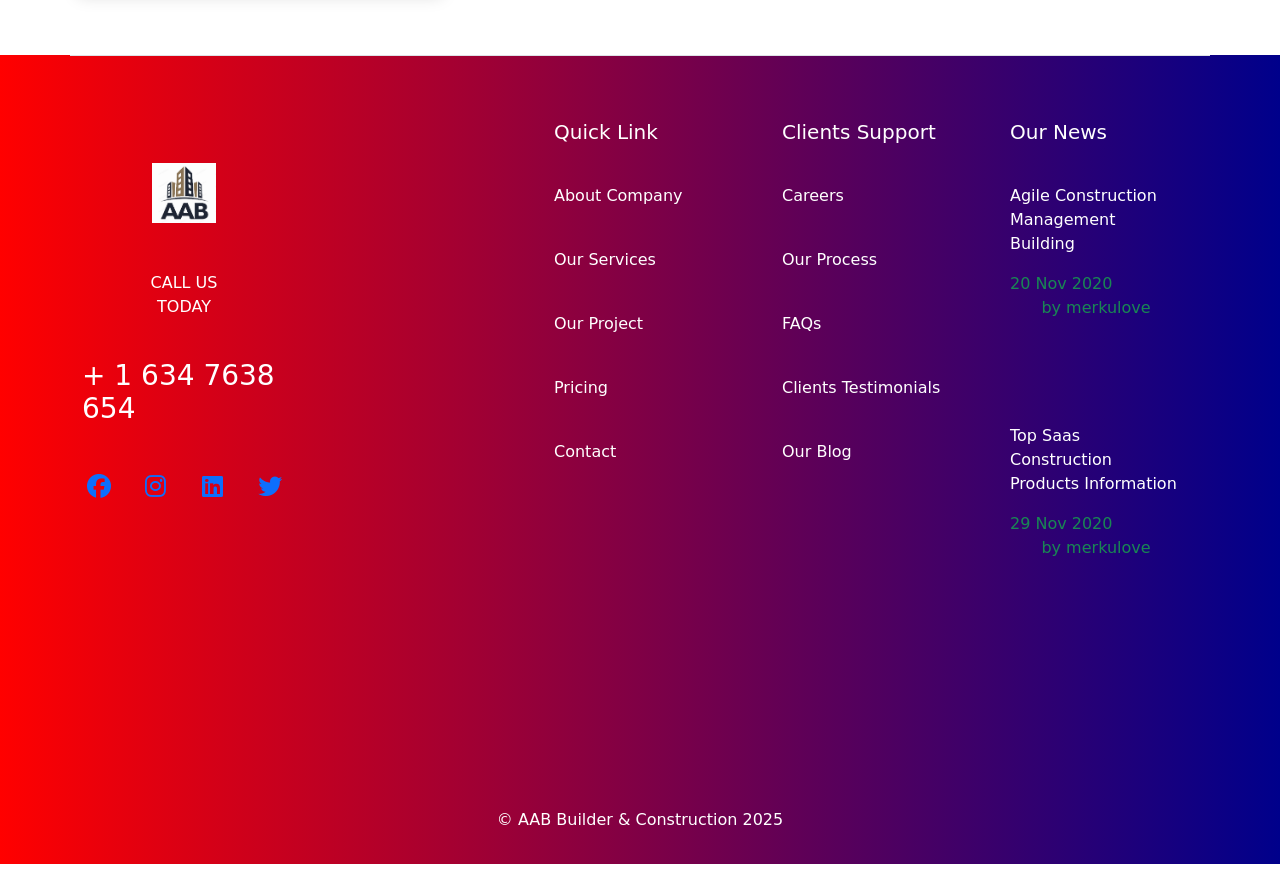
<file: contact.html>
<!DOCTYPE html>
<html lang="en">
<head>
    <meta charset="UTF-8">
    <meta name="viewport" content="width=device-width, initial-scale=1.0">
    <title>AAB Builder</title>
    <link rel="stylesheet" href="css/style.css">
    <link rel="icon" type="image/x-icon" href="images/AAB logo.PNG">
    <link rel="stylesheet" href="https://cdnjs.cloudflare.com/ajax/libs/font-awesome/6.7.2/css/all.min.css">
    <link rel="stylesheet" href="css/bootstrap.min.css">
</head>
<body>
    <header class="sticky-top">
        <div class="container-fluid">
          <div class="container text-center">
            <div class="row border-bottom">
                <div class="col-sm-6 mt-2">
                    <a href="#" class="text-decoration-none text-white">SUPPORT</a>
                    <a href="#" class="text-decoration-none mx-3 text-white">PARTNERS</a>
                    <a href="#" class="text-decoration-none mx-3 text-white">CAREERS</a>
                </div>
                <div class="col-sm-6 mt-2">
                    <ul class="list-style-type">
                        <li>
                            <a href="#"><i class="fab fa-twitter fs-5 mx-3"></i></a>
                            <a href="#"><i class="fab fa-facebook fs-5 mx-3"></i></a>
                            <a href="#"><i class="fab fa-linkedin fs-5 mx-3"></i></a>
                            <a href="#"><i class="fab fa-youtube fs-5 mx-3"></i></a>
                        </li>
                    </ul>
                </div>    
            </div>
            <div class="row">
              <div class="col-sm-12 col-12">
                <nav class="navbar navbar-expand-lg">
                    <div class="container-fluid">
                      <a class="navbar-brand" href="#">
                        <img src="images/AAB logo.PNG" height="50px">
                      </a>
                      <button class="navbar-toggler" type="button" data-bs-toggle="collapse" data-bs-target="#navbarSupportedContent" aria-controls="navbarSupportedContent" aria-expanded="false" aria-label="Toggle navigation">
                        <span class="navbar-toggler-icon"></span>
                      </button>
                      <div class="collapse navbar-collapse header-responsive" id="navbarSupportedContent">
                        <ul class="navbar-nav me-auto mb-2 mb-lg-0">
                          <li class="nav-item">
                            <a class="nav-link active text-white" href="index.html" target="_blank">Home</a>
                          </li>
                          <li class="nav-item dropdown">
                            <a class="nav-link dropdown-toggle text-white" href="#" role="button" data-bs-toggle="dropdown" aria-expanded="false">
                                Services
                            </a>
                            <ul class="dropdown-menu">
                                <li><a class="dropdown-item text-dark" href="services archive.html" target="_blank">Services Archive</a></li>
                                <li><a class="dropdown-item text-dark" href="single-service.html" target="_blank">Singal Services</a></li>
                            </ul>
                          </li>
                          <li class="nav-item dropdown">
                            <a class="nav-link dropdown-toggle text-white" href="#" role="button" data-bs-toggle="dropdown" aria-expanded="false">
                              Pages
                            </a>
                            <ul class="dropdown-menu">
                              <li><a class="dropdown-item text-dark" href="portfolio.html" target="_blank">Portfolio</a></li>
                              <li><a class="dropdown-item text-dark" href="about.html" target="_blank">About</a></li>
                            </ul>
                          </li>
                          <li class="nav-item">
                            <a class="nav-link text-white" href="#">Contact</a>
                          </li>
                        </ul>
                      </div>
                    </div>
                  </nav>
                </div>
            </div>    
        </div>  
        </div>
      </header>

      <section>
        <div id="carouselExampleCaptions" class="carousel slide">
            <div class="carousel-inner">
              <div class="carousel-item active">
                <img src="images/Rectangle 1 (3).png" class="d-block w-100">
                <div class="heading-crousel">
                  <h1 class="text-white display-4 fw-bold">Contact Us</h1>
                </div>
                </div>
              </div>
          </div>
    </section>

    <section>
      <div class="container">
        <div class="row">
          <div class="col">
            <div class="row mt-3">
              <div class="col">
                <input type="text" class="form-control p-3" placeholder="Your Full Name" aria-label="First name">
              </div>
              <div class="col">
                <input type="email" class="form-control p-3" placeholder="Your Email Address" aria-label="Last name">
              </div>
            </div>
            <div class="row mt-5">
              <div class="col">
                <input type="number" class="form-control p-3" placeholder="Your Phone Number" aria-label="First name">
              </div>
              <div class="col">
                <input type="text" class="form-control p-3" placeholder="Your Address" aria-label="Last name">
              </div>
            </div>
            <div class="mb-3 mt-5">
              <textarea class="form-control" id="exampleFormControlTextarea1" rows="3" placeholder="Inter Your Message Here..."></textarea>
            </div>
            <button type="submit" class="btn btn-danger btn-lg mt-3">Submit Message <i class="fa fa-arrow-right"></i></button>
          </div>
        </div>
      </div>
    </section>
    <section>
      <div class="container">
        <div class="row">
          <div class="col-md-12 mt-5 map-1">
          </div>
        </div>
      </div>
    </section>

    <section>
      <div class="container-fluid">
        <div class="row">
          <img src="images/map-1.png" alt="">
        </div>
      </div>
    </section>

    <section>
      <div class="container mt-5">
        <div class="row row-cols-3">
          <div class=" mb-3" style="max-width: 540px;">
            <div class="row shadow g-2 pb-2">
              <div class="col-md-8">
                <div class="card-body b-left">
                  <p class="card-title mx-3">Company Address</p>
                  <h4 class="card-text mx-3">Themeforest, Envato HQ 24 Fifth st., Los Angeles, USA</h4>
                </div>
              </div>
            </div>
          </div>
          <div class="col-sm-12 col-12 col-md-12 col-lg-4 ">
            <div class="row">
              <div class="col-5 text-center mt-3">
                <div class="col-4 text-end text-white bg-danger mx-5 mt-3">
                  <i class="fa fa-phone fs-1 p-2 text-center"></i>
                </div>
              </div>
              <div class="col-sm-7 col-12 col-lg-4">
                <p>Company Phones</p>
                <h4 class="white-space">+ 1 234 5678 098</h4>
                <h4 class="white-space">+ 1 634 7638 654</h4>
              </div>
            </div>
          </div>
          <div class="col-sm-12 col-12 col-md-12 col-lg-4 mt-1">
            <div class="row">
              <div class="col-4 text-center mt-3">
                <div class="col-5 text-end text-white mx-5 mt-3 bg-comment">
                  <i class="fa-regular fa-comment fs-1 p-2 text-center text-white"></i>
                </div>
              </div>
              <div class="col-sm-7  col-12 col-lg-4">
                <p>Our Company Emails</p>
                <h4>dustro@gmail.com</h4>
                <h4>dustro.info@gmail.com</h4>
              </div>
            </div>
          </div>
        </div>
      </div>
    </section>

      <footer>
        <div class="container-fluid f-griedient">
          <div class="container">
            <div class="col">
              <footer class="row row-cols-1 row-cols-sm-2 row-cols-md-5 py-5 my-5 border-top">
                <div class="col mb-3">
                  <a href="/" class="d-flex align-items-center mb-3 link-body-emphasis text-decoration-none">
                    <svg class="bi me-2" width="40" height="32"><use xlink:href="#bootstrap"></use></svg>
                  </a>
                  <p class="p-2 fs-1 fw-bold text-center"><img src="images/AAB logo.PNG" height="60px"></p>
                  <p class=" text-center text-white p-4 mx-3">
                    CALL US TODAY
                  </p>
                  <h3 class="text-white">+ 1 634 7638 654</h3>
                  <div class="row text-center mt-5">
                    <div class="col-sm-3">
                      <i class="fab fa-facebook text-primary fs-4"></i>
                    </div>
                    <div class="col-sm-3">
                      <i class="fab fa-instagram text-primary fs-4"></i>
                    </div>
                    <div class="col-sm-3">
                      <i class="fab fa-linkedin text-primary fs-4"></i>
                    </div>
                    <div class="col-sm-3">
                      <i class="fab fa-twitter text-primary fs-4"></i>
                    </div>
                  </div>
                </div>
            
                <div class="col mb-3">
      
                </div>
            
                <div class="col mb-3">
                  <h5 class="text-white p-3">Quick Link</h5>
                  <ul class="nav flex-column">
                    <li class="nav-item mb-2"><a href="about.html" class="nav-link p-3 text-white">About Company</a></li>
                    <li class="nav-item mb-2"><a href="#" class="nav-link p-3 text-white">Our Services</a></li>
                    <li class="nav-item mb-2"><a href="#" class="nav-link p-3 text-white">Our Project</a></li>
                    <li class="nav-item mb-2"><a href="#" class="nav-link p-3 text-white">Pricing</a></li>
                    <li class="nav-item mb-2"><a href="#" class="nav-link p-3 text-white">Contact</a></li>
                  </ul>
                </div>
            
                <div class="col mb-3">
                  <h5 class="text-white p-3">Clients Support</h5>
                  <ul class="nav flex-column">
                    <li class="nav-item mb-2"><a href="#" class="nav-link p-3 text-white">Careers</a></li>
                    <li class="nav-item mb-2"><a href="#" class="nav-link p-3 text-white">Our Process</a></li>
                    <li class="nav-item mb-2"><a href="#" class="nav-link p-3 text-white">FAQs</a></li>
                    <li class="nav-item mb-2"><a href="#" class="nav-link p-3 text-white">Clients Testimonials</a></li>
                    <li class="nav-item mb-2"><a href="#" class="nav-link p-3 text-white">Our Blog</a></li>
                  </ul>
                </div>
            
                <div class="col mb-3">
                  <h5 class="text-white p-3">Our News</h5>
                  <ul class="nav flex-column">
                    <li class="nav-item mb-2"><a href="#" class="nav-link p-3 text-white">
                      <p>Agile Construction Management Building</p>
                      <ul class="nav d-flex ">
                        <li class="nav-item text-success">20 Nov 2020</li>
                        <li class="nav-item mx-auto text-success">by merkulove</li>
                      </ul>
                    </li>
                    <li class="nav-item mb-2"><a href="#" class="nav-link p-3 text-white">
                      <p>Top Saas Construction Products Information</p>
                      <ul class="nav d-flex ">
                        <li class="nav-item text-success">29 Nov 2020</li>
                        <li class="nav-item mx-auto text-success">by merkulove</li>
                      </ul>
                    </li>
                  </ul>
                </div>
              </footer>
              <div class="container">
                <div class="row">
                  <div class="col-sm-12 text-center">
                    <p> © AAB Builder & Construction 2025</p>
                  </div>
                </div>
              </div>
      </footer>
  

    <script src="js/bootstrap.bundle.min.js"></script>

</body>
</html>
</file>
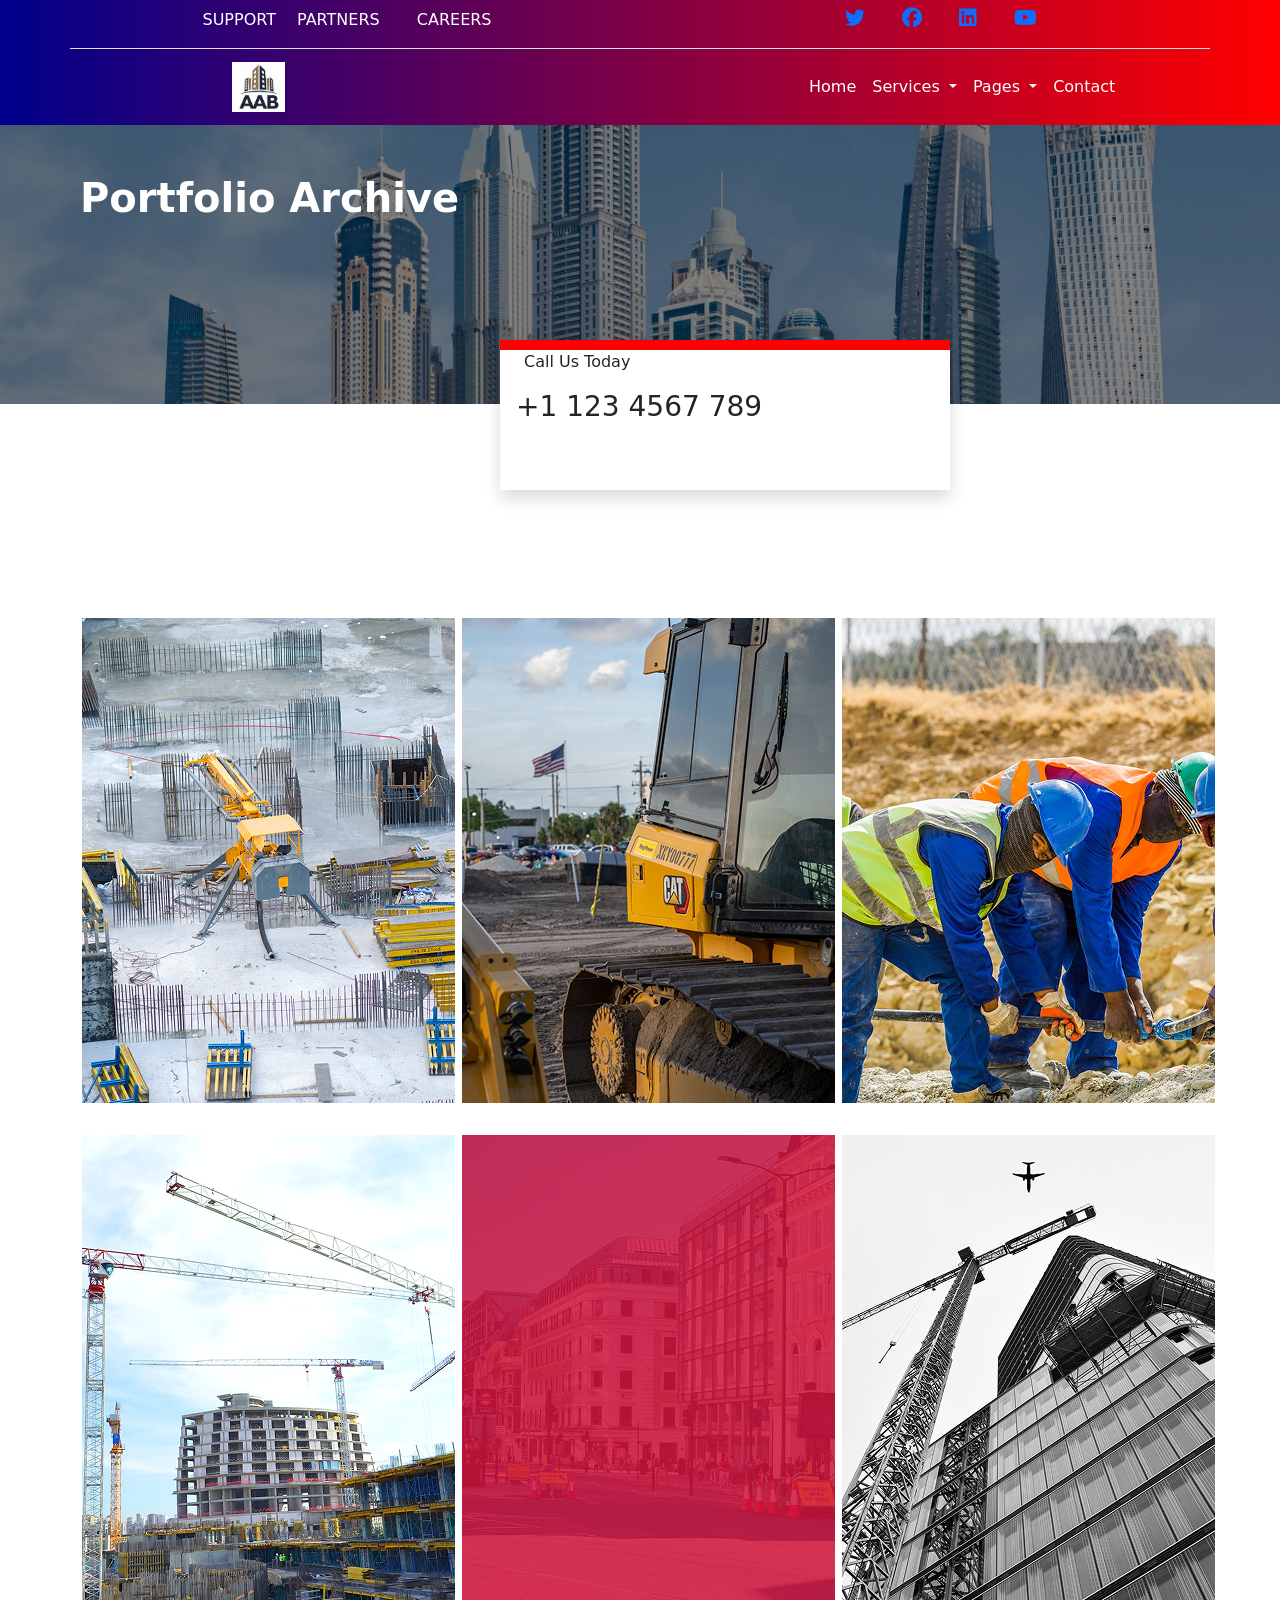
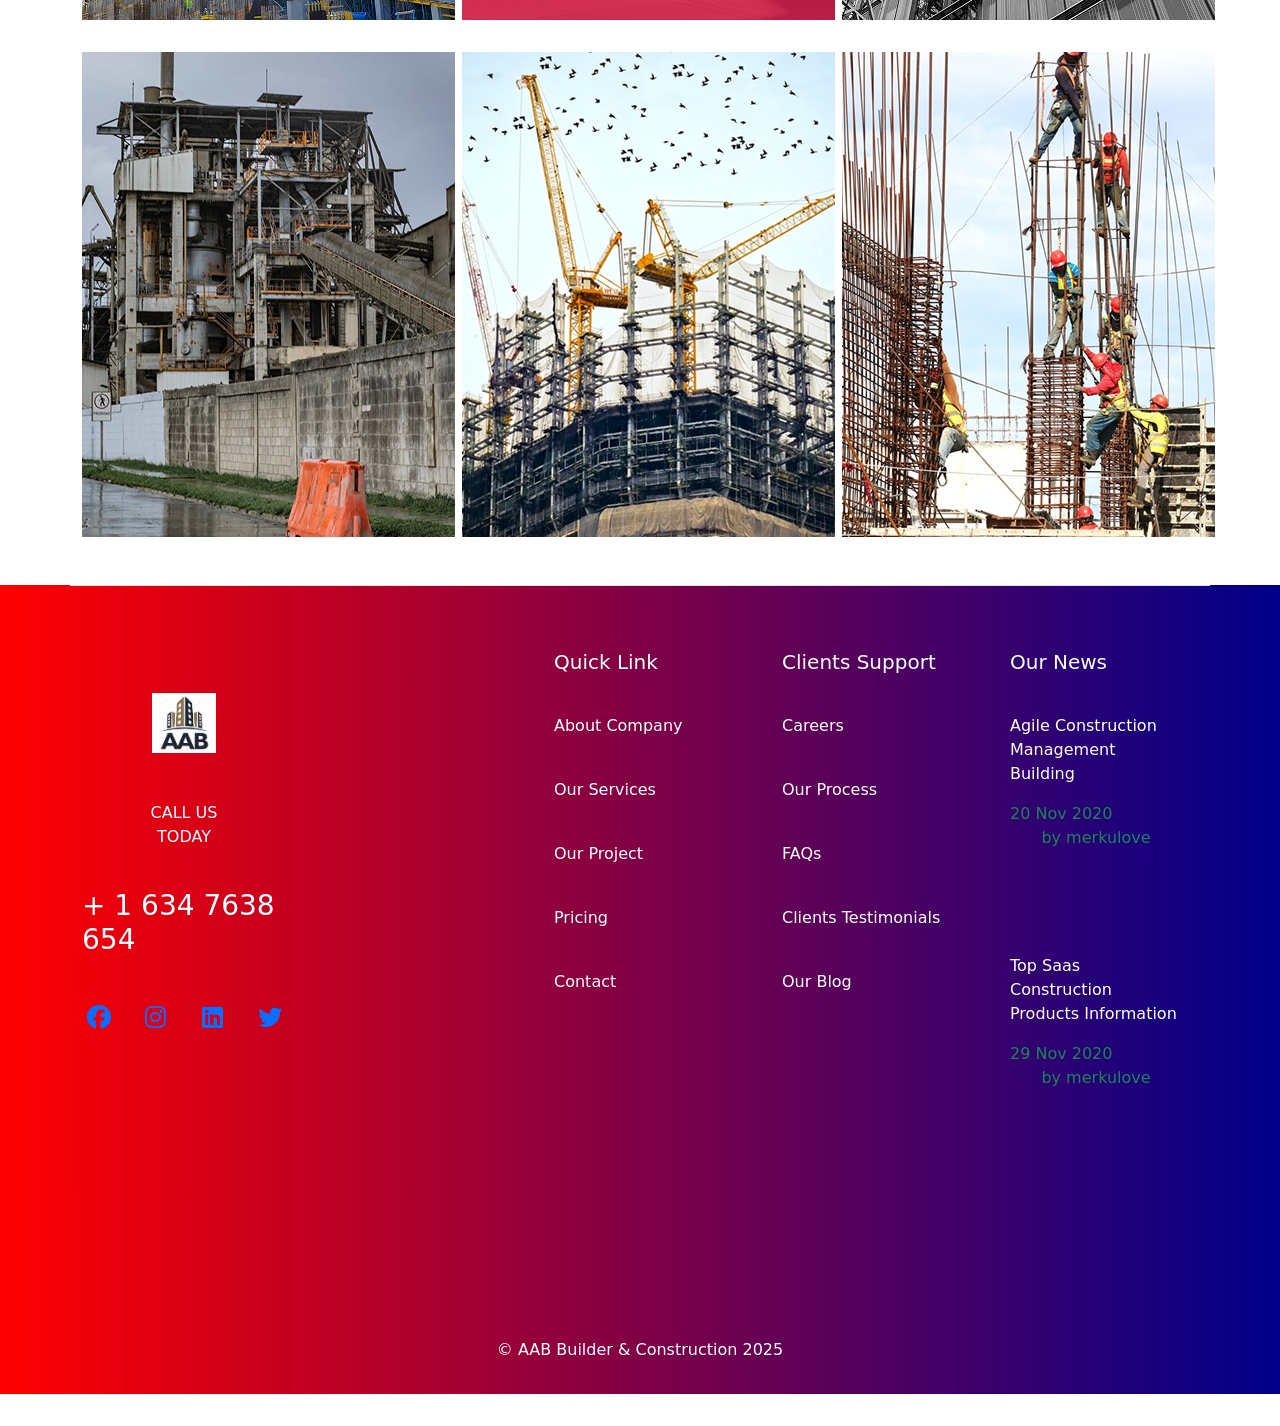
<file: portfolio.html>
<!DOCTYPE html>
<html lang="en">
<head>
    <meta charset="UTF-8">
    <meta name="viewport" content="width=device-width, initial-scale=1.0">
    <title>AAB Builder</title>
    <link rel="stylesheet" href="css/style.css">
    <link rel="icon" type="image/x-icon" href="images/AAB logo.PNG">
    <link rel="stylesheet" href="https://cdnjs.cloudflare.com/ajax/libs/font-awesome/6.7.2/css/all.min.css">
    <link rel="stylesheet" href="css/bootstrap.min.css">
</head>
<body>
    <header class="sticky-top">
        <div class="container text-center">
            <div class="row border-bottom">
                <div class="col-sm-6 col-12 mt-2">
                    <a href="#" class="text-decoration-none text-white">SUPPORT</a>
                    <a href="#" class="text-decoration-none mx-3 text-white">PARTNERS</a>
                    <a href="#" class="text-decoration-none mx-3 text-white">CAREERS</a>
                </div>
                <div class="col-sm-6 col-12 mt-2">
                    <ul class="list-style-type">
                        <li>
                            <a href="#"><i class="fab fa-twitter fs-5 mx-3"></i></a>
                            <a href="#"><i class="fab fa-facebook fs-5 mx-3"></i></a>
                            <a href="#"><i class="fab fa-linkedin fs-5 mx-3"></i></a>
                            <a href="#"><i class="fab fa-youtube fs-5 mx-3"></i></a>
                        </li>
                    </ul>
                </div>    
            </div>
            <div class="row">
                <nav class="navbar navbar-expand-lg">
                    <div class="container-fluid">
                      <a class="navbar-brand" href="#">
                        <img src="images/AAB logo.PNG" height="50px">
                      </a>
                      <button class="navbar-toggler" type="button" data-bs-toggle="collapse" data-bs-target="#navbarSupportedContent" aria-controls="navbarSupportedContent" aria-expanded="false" aria-label="Toggle navigation">
                        <span class="navbar-toggler-icon"></span>
                      </button>
                      <div class="collapse navbar-collapse header-responsive" id="navbarSupportedContent">
                        <ul class="navbar-nav me-auto mb-2 mb-lg-0">
                          <li class="nav-item">
                            <a class="nav-link active text-white" href="index.html" target="_blank">Home</a>
                          </li>
                          <li class="nav-item dropdown">
                            <a class="nav-link dropdown-toggle text-white" href="#" role="button" data-bs-toggle="dropdown" aria-expanded="false">
                                Services
                            </a>
                            <ul class="dropdown-menu">
                                <li><a class="dropdown-item text-dark" href="services archive.html" target="_blank">Services Archive</a></li>
                                <li><a class="dropdown-item text-dark" href="single-service.html" target="_blank">Singal Services</a></li>
                            </ul>
                          </li>
                          <li class="nav-item dropdown">
                            <a class="nav-link dropdown-toggle text-white" href="#" role="button" data-bs-toggle="dropdown" aria-expanded="false">
                              Pages
                            </a>
                            <ul class="dropdown-menu">
                              <li><a class="dropdown-item text-dark" href="portfolio.html" target="_blank">Portfolio</a></li>
                              <li><a class="dropdown-item text-dark" href="about.html" target="_blank">About</a></li>
                            </ul>
                          </li>
                          <li class="nav-item">
                            <a class="nav-link text-white" href="contact.html" target="_blank">Contact</a>
                          </li>
                        </ul>
                      </div>
                    </div>
                  </nav>
            </div>    
        </div>
    </header>
    <section>
        <div id="carouselExample" class="carousel slide">
            <div class="carousel-inner">
              <div class="carousel-item active">
                <img src="images/Rectangle 1 (1).png" class="d-block w-100">
                <div class="heading-crousel">
                    <h1 class="text-white display-6 fw-bold">Portfolio Archive</h1>
                </div>
            </div>
            </div>
        </div>
        <div class="text-2 shadow">
            <p class="mx-4">Call Us Today</p>
            <h3 class="mx-3">+1 123 4567 789</h3>
        </div>
    </section>
    <section>
        <div class="container text-center">
            <div class="row">
                <div class="col-sm-12 col-12 col-md-12 col-lg-4 mt-2">
                    <img src="images/Rectangle 15.png">
                </div>
                <div class="col-sm-12 col-12 col-md-12 col-lg-4 mt-2">
                    <img src="images/Rectangle 16.png">
                </div>
                <div class="col-sm-12 col-12 col-md-12 col-lg-4 mt-2">
                    <img src="images/Rectangle 17.png">
                </div>
            </div>
            <div class="row mt-4">
                <div class="col-sm-12 col-12 col-md-12 col-lg-4 mt-2">
                    <img src="images/Rectangle 18.png">
                </div>
                <div class="col-sm-12 col-12 col-md-12 col-lg-4 mt-2">
                    <img src="images/Rectangle 19.png">
                </div>
                <div class="col-sm-12 col-12 col-md-12 col-lg-4 mt-2">
                    <img src="images/Rectangle 20.png">
                </div>
            </div>
            <div class="row mt-4">
                <div class="col-sm-12 col-12 col-md-12 col-lg-4 mt-2">
                    <img src="images/Rectangle 21.png">
                </div>
                <div class="col-sm-12 col-12 col-md-12 col-lg-4 mt-2">
                    <img src="images/Rectangle 22.png">
                </div>
                <div class="col-sm-12 col-12 col-md-12 col-lg-4 mt-2">
                    <img src="images/Rectangle 23.png">
                </div>
            </div>
        </div>
    </section>
    <footer>
        <div class="container-fluid f-griedient">
          <div class="container">
            <div class="col">
              <footer class="row row-cols-1 row-cols-sm-2 row-cols-md-5 py-5 my-5 border-top">
                <div class="col mb-3">
                  <a href="/" class="d-flex align-items-center mb-3 link-body-emphasis text-decoration-none">
                    <svg class="bi me-2" width="40" height="32"><use xlink:href="#bootstrap"></use></svg>
                  </a>
                  <p class="p-2 fs-1 fw-bold text-center"><img src="images/AAB logo.PNG" height="60px"></p>
                  <p class=" text-center text-white p-4 mx-3">
                    CALL US TODAY
                  </p>
                  <h3 class="text-white">+ 1 634 7638 654</h3>
                  <div class="row text-center mt-5">
                    <div class="col-sm-3">
                      <i class="fab fa-facebook text-primary fs-4"></i>
                    </div>
                    <div class="col-sm-3">
                      <i class="fab fa-instagram text-primary fs-4"></i>
                    </div>
                    <div class="col-sm-3">
                      <i class="fab fa-linkedin text-primary fs-4"></i>
                    </div>
                    <div class="col-sm-3">
                      <i class="fab fa-twitter text-primary fs-4"></i>
                    </div>
                  </div>
                </div>
            
                <div class="col mb-3">
      
                </div>
            
                <div class="col mb-3">
                  <h5 class="text-white p-3">Quick Link</h5>
                  <ul class="nav flex-column">
                    <li class="nav-item mb-2"><a href="about.html" class="nav-link p-3 text-white">About Company</a></li>
                    <li class="nav-item mb-2"><a href="#" class="nav-link p-3 text-white">Our Services</a></li>
                    <li class="nav-item mb-2"><a href="#" class="nav-link p-3 text-white">Our Project</a></li>
                    <li class="nav-item mb-2"><a href="#" class="nav-link p-3 text-white">Pricing</a></li>
                    <li class="nav-item mb-2"><a href="#" class="nav-link p-3 text-white">Contact</a></li>
                  </ul>
                </div>
            
                <div class="col mb-3">
                  <h5 class="text-white p-3">Clients Support</h5>
                  <ul class="nav flex-column">
                    <li class="nav-item mb-2"><a href="#" class="nav-link p-3 text-white">Careers</a></li>
                    <li class="nav-item mb-2"><a href="#" class="nav-link p-3 text-white">Our Process</a></li>
                    <li class="nav-item mb-2"><a href="#" class="nav-link p-3 text-white">FAQs</a></li>
                    <li class="nav-item mb-2"><a href="#" class="nav-link p-3 text-white">Clients Testimonials</a></li>
                    <li class="nav-item mb-2"><a href="#" class="nav-link p-3 text-white">Our Blog</a></li>
                  </ul>
                </div>
            
                <div class="col mb-3">
                  <h5 class="text-white p-3">Our News</h5>
                  <ul class="nav flex-column">
                    <li class="nav-item mb-2"><a href="#" class="nav-link p-3 text-white">
                      <p>Agile Construction Management Building</p>
                      <ul class="nav d-flex ">
                        <li class="nav-item text-success">20 Nov 2020</li>
                        <li class="nav-item mx-auto text-success">by merkulove</li>
                      </ul>
                    </li>
                    <li class="nav-item mb-2"><a href="#" class="nav-link p-3 text-white">
                      <p>Top Saas Construction Products Information</p>
                      <ul class="nav d-flex ">
                        <li class="nav-item text-success">29 Nov 2020</li>
                        <li class="nav-item mx-auto text-success">by merkulove</li>
                      </ul>
                    </li>
                  </ul>
                </div>
              </footer>
              <div class="container">
                <div class="row">
                  <div class="col-sm-12 text-center">
                    <p> © AAB Builder & Construction 2025</p>
                  </div>
                </div>
              </div>
      </footer>
  
      <script src="js/bootstrap.bundle.min.js"></script>
</body>
</html>
</file>
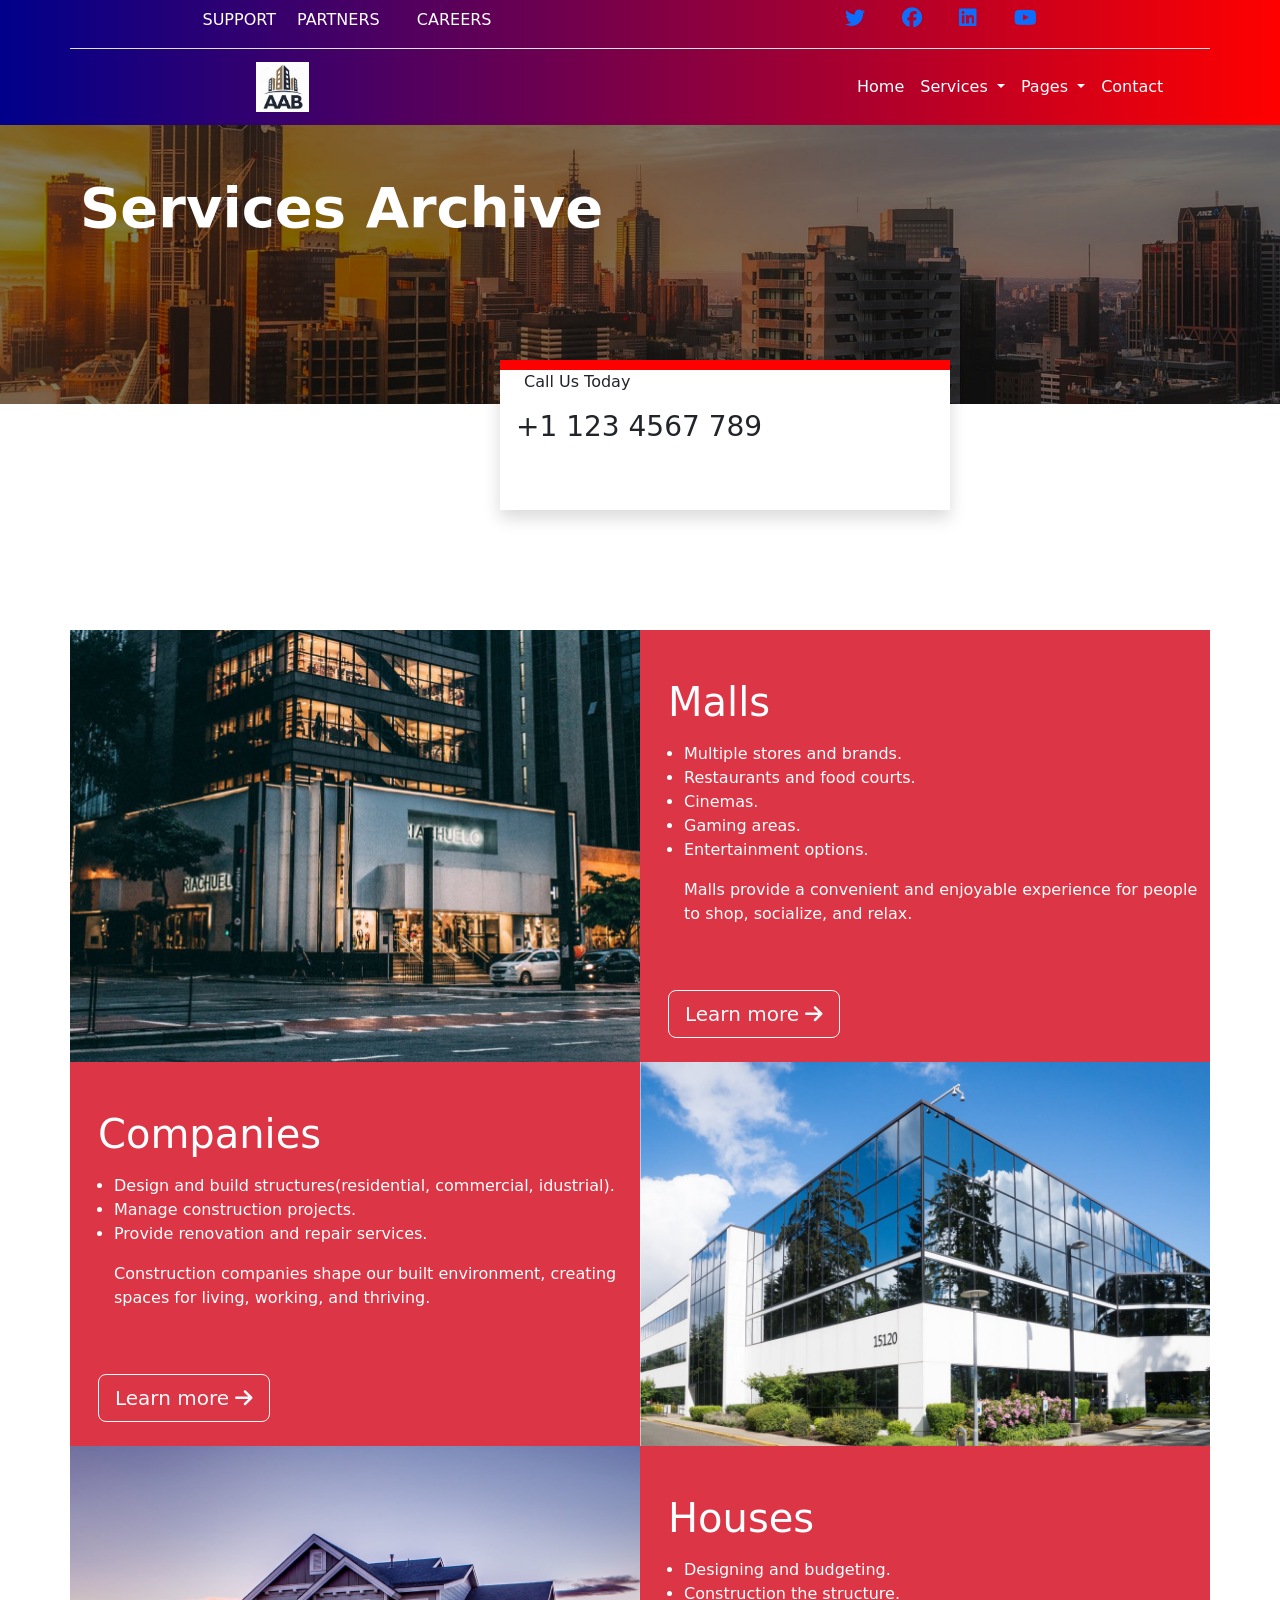
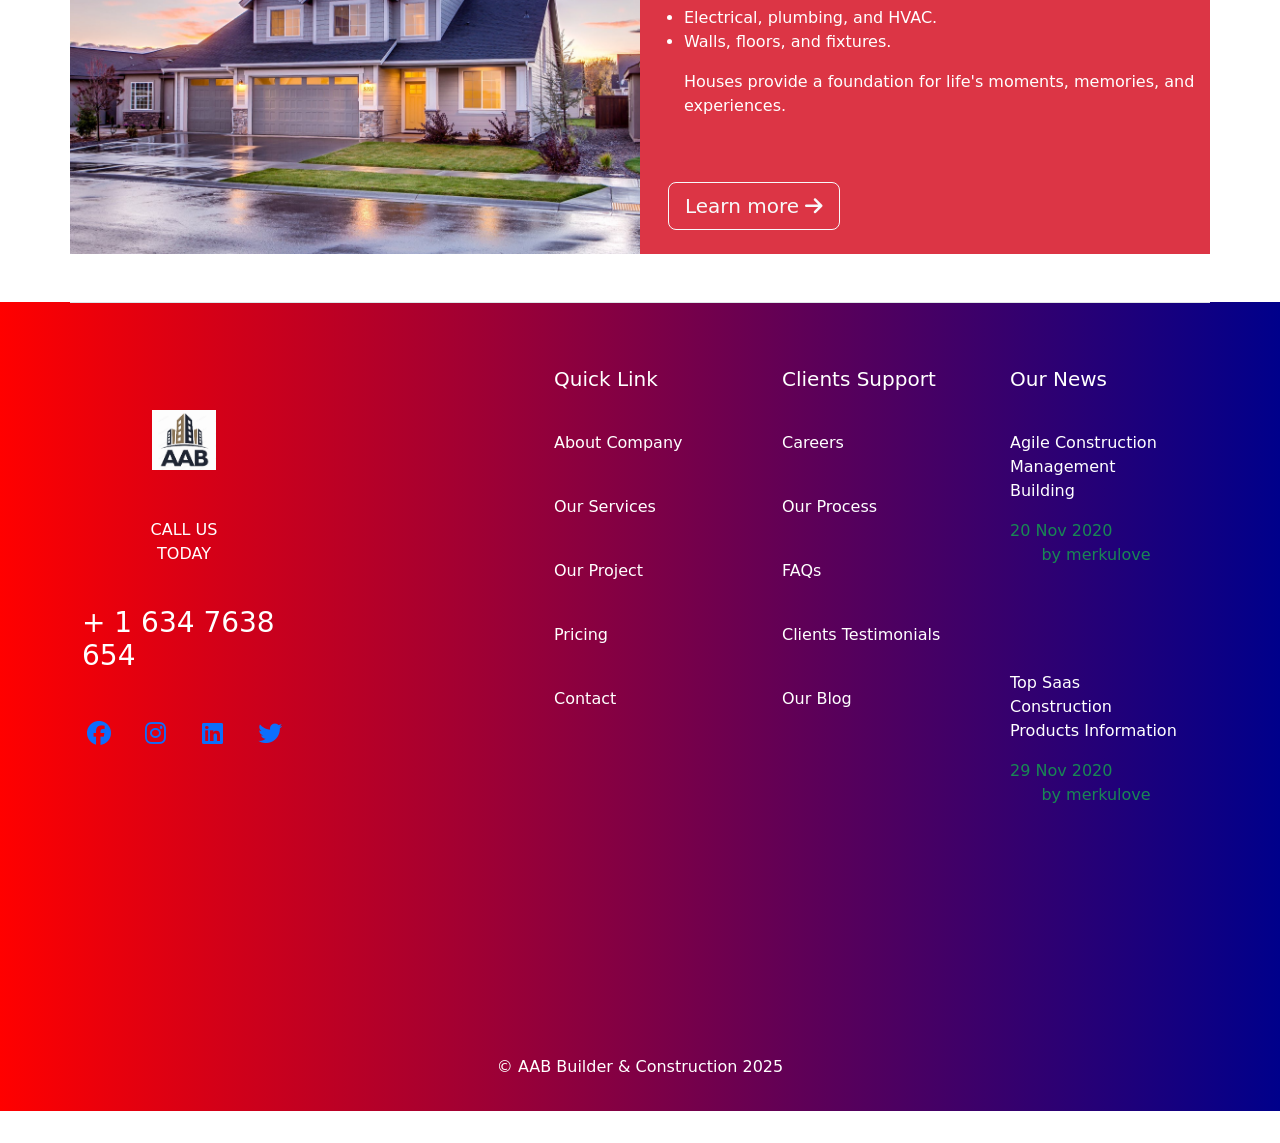
<file: services archive.html>
<!DOCTYPE html>
<html lang="en">
<head>
    <meta charset="UTF-8">
    <meta name="viewport" content="width=device-width, initial-scale=1.0">
    <title>AAB Builder</title>
    <link rel="stylesheet" href="css/style.css">
    <link rel="icon" type="image/x-icon" href="images/AAB logo.PNG">
    <link rel="stylesheet" href="https://cdnjs.cloudflare.com/ajax/libs/font-awesome/6.7.2/css/all.min.css">
    <link rel="stylesheet" href="css/bootstrap.min.css">
</head>
<body>
    <header class="sticky-top">
        <div class="container text-center">
            <div class="row border-bottom">
                <div class="col-sm-6 col-12 mt-2">
                    <a href="#" class="text-decoration-none text-white">SUPPORT</a>
                    <a href="#" class="text-decoration-none mx-3 text-white">PARTNERS</a>
                    <a href="#" class="text-decoration-none mx-3 text-white">CAREERS</a>
                </div>
                <div class="col-sm-6 col-12 mt-2">
                    <ul class="list-style-type">
                        <li>
                            <a href="#"><i class="fab fa-twitter fs-5 mx-3"></i></a>
                            <a href="#"><i class="fab fa-facebook fs-5 mx-3"></i></a>
                            <a href="#"><i class="fab fa-linkedin fs-5 mx-3"></i></a>
                            <a href="#"><i class="fab fa-youtube fs-5 mx-3"></i></a>
                        </li>
                    </ul>
                </div>    
            </div>
            <div class="row">
                <nav class="navbar navbar-expand-lg">
                    <div class="container-fluid">
                      <a class="navbar-brand" href="#">
                        <img src="images/AAB logo.PNG" class="mx-4" height="50px">
                      </a>
                      <button class="navbar-toggler" type="button" data-bs-toggle="collapse" data-bs-target="#navbarSupportedContent" aria-controls="navbarSupportedContent" aria-expanded="false" aria-label="Toggle navigation">
                        <span class="navbar-toggler-icon"></span>
                      </button>
                      <div class="collapse navbar-collapse header-responsive" id="navbarSupportedContent">
                        <ul class="navbar-nav me-auto mb-2 mb-lg-0">
                          <li class="nav-item">
                            <a class="nav-link active text-white" href="index.html" target="_blank">Home</a>
                          </li>
                          <li class="nav-item dropdown">
                            <a class="nav-link dropdown-toggle text-white" href="" role="button" data-bs-toggle="dropdown" aria-expanded="false">
                                Services
                            </a>
                            <ul class="dropdown-menu">
                                <li><a class="dropdown-item text-dark" href="services archive.html" target="_blank">Services Archive</a></li>
                                <li><a class="dropdown-item text-dark" href="single-service.html" target="_blank">Singal Services</a></li>
                            </ul>
                          </li>
                          <li class="nav-item dropdown">
                            <a class="nav-link dropdown-toggle text-white" href="#" role="button" data-bs-toggle="dropdown" aria-expanded="false">
                              Pages
                            </a>
                            <ul class="dropdown-menu">
                              <li><a class="dropdown-item text-dark" href="portfolio.html" target="_blank">Portfolio</a></li>
                              <li><a class="dropdown-item text-dark" href="about.html" target="_blank">About</a></li>
                            </ul>
                          </li>
                          <li class="nav-item">
                            <a class="nav-link text-white" href="contact.html" target="_blank">Contact</a>
                          </li>
                        </ul>
                      </div>
                    </div>
                  </nav>
            </div>    
        </div>
    </header>
    <section>
        <div id="carouselExample" class="carousel slide">
            <div class="carousel-inner">
              <div class="carousel-item active">
                <img src="images/Hero-Service-Background.jpg"  class="d-block w-100">
                <div class="heading-crousel">
                    <h1 class="text-white display-4 fw-bold">Services Archive</h1>
                </div>
            </div>
            </div>
        </div>
        <div class="text-2 shadow">
            <p class="mx-4">Call Us Today</p>
            <h3 class="mx-3">+1 123 4567 789</h3>
        </div>
    </section>
    <section>
        <div class="container">
            <div class="row">
                <div class="col-sm-12 col-12 col-md-6 col-lg-6 pic"></div>
                <div class="col-sm-12 col-12 col-md-6 col-lg-6 bg-danger">
                    <h1 class="text-white mx-3 mt-5">Malls</h1>
                    <p class="text-white mt-2 mx-3">
                      <ul class="text-white text-decoration-none">
                        <li>Multiple stores and brands.</li>
                        <li>Restaurants and food courts.</li>
                        <li>Cinemas.</li>
                        <li>Gaming areas.</li>
                        <li>Entertainment options.</li>
                        <li class="text-white mt-3 list-unstyled">
                          Malls provide a convenient and enjoyable experience for people to shop, 
                          socialize, and relax.
                        </li>
                      </ul>
                    </p>
                    <button class="btn btn-outline-light btn-lg mt-5 mb-4 mx-3">Learn more <i class="fa fa-arrow-right"></i></button>
                </div>
            </div>
            <div class="row">
                <div class="col-sm-12 col-12 col-md-6 col-lg-6 bg-danger">
                        <h1 class="text-white mt-5 mx-3">Companies</h1>
                    <p class="text-white mt-2 mx-3">
                      <ul class="text-white text-decoration-none">
                        <li>Design and build structures(residential, commercial, idustrial).</li>
                        <li>Manage construction projects.</li>
                        <li>Provide renovation and repair services.</li>
                        <li class="text-white mt-3 list-unstyled">
                          Construction companies shape our built environment, creating spaces for living,
                          working, and thriving.
                        </li>
                      </ul>
                    </p>
                    <button class="btn btn-outline-light btn-lg mt-5 mb-4 mx-3">Learn more <i class="fa fa-arrow-right"></i></button>
                </div>
                <div class="col-sm-12 col-12 col-md-6 col-lg-6 pic-1"></div>
            </div>
            <div class="row">
                <div class="col-sm-12 col-12 col-md-6 col-lg-6 pic-2"></div>
                <div class="col-sm-12 col-12 col-md-6 col-lg-6 bg-danger">
                    <h1 class="text-white mx-3 mt-5">Houses</h1>
                    <p class="text-white mt-2 mx-3">
                      <ul class="text-white text-decoration-none">
                        <li>Designing and budgeting.</li>
                        <li>Construction the structure.</li>
                        <li>Electrical, plumbing, and HVAC.</li>
                        <li>Walls, floors, and fixtures.</li>
                        <li class="text-white mt-3 list-unstyled">
                          Houses provide a foundation for life's moments, memories, and experiences.
                        </li>
                      </ul>
                    </p>
                    <button class="btn btn-outline-light btn-lg mt-5 mb-4 mx-3">Learn more <i class="fa fa-arrow-right"></i></button>
                </div>
            </div>

        </div>
    </section>
    <footer>
        <div class="container-fluid f-griedient">
          <div class="container">
            <div class="col">
              <footer class="row row-cols-1 row-cols-sm-2 row-cols-md-5 py-5 my-5 border-top">
                <div class="col mb-3">
                  <a href="/" class="d-flex align-items-center mb-3 link-body-emphasis text-decoration-none">
                    <svg class="bi me-2" width="40" height="32"><use xlink:href="#bootstrap"></use></svg>
                  </a>
                  <p class="p-2 fs-1 fw-bold text-center"><img src="images/AAB logo.PNG" height="60px"></p>
                  <p class=" text-center text-white p-4 mx-3">
                    CALL US TODAY
                  </p>
                  <h3 class="text-white">+ 1 634 7638 654</h3>
                  <div class="row text-center mt-5">
                    <div class="col-sm-3">
                      <i class="fab fa-facebook text-primary fs-4"></i>
                    </div>
                    <div class="col-sm-3">
                      <i class="fab fa-instagram text-primary fs-4"></i>
                    </div>
                    <div class="col-sm-3">
                      <i class="fab fa-linkedin text-primary fs-4"></i>
                    </div>
                    <div class="col-sm-3">
                      <i class="fab fa-twitter text-primary fs-4"></i>
                    </div>
                  </div>
                </div>
            
                <div class="col mb-3">
      
                </div>
            
                <div class="col mb-3">
                  <h5 class="text-white p-3">Quick Link</h5>
                  <ul class="nav flex-column">
                    <li class="nav-item mb-2"><a href="about.html" class="nav-link p-3 text-white">About Company</a></li>
                    <li class="nav-item mb-2"><a href="#" class="nav-link p-3 text-white">Our Services</a></li>
                    <li class="nav-item mb-2"><a href="#" class="nav-link p-3 text-white">Our Project</a></li>
                    <li class="nav-item mb-2"><a href="#" class="nav-link p-3 text-white">Pricing</a></li>
                    <li class="nav-item mb-2"><a href="#" class="nav-link p-3 text-white">Contact</a></li>
                  </ul>
                </div>
            
                <div class="col mb-3">
                  <h5 class="text-white p-3">Clients Support</h5>
                  <ul class="nav flex-column">
                    <li class="nav-item mb-2"><a href="#" class="nav-link p-3 text-white">Careers</a></li>
                    <li class="nav-item mb-2"><a href="#" class="nav-link p-3 text-white">Our Process</a></li>
                    <li class="nav-item mb-2"><a href="#" class="nav-link p-3 text-white">FAQs</a></li>
                    <li class="nav-item mb-2"><a href="#" class="nav-link p-3 text-white">Clients Testimonials</a></li>
                    <li class="nav-item mb-2"><a href="#" class="nav-link p-3 text-white">Our Blog</a></li>
                  </ul>
                </div>
            
                <div class="col mb-3">
                  <h5 class="text-white p-3">Our News</h5>
                  <ul class="nav flex-column">
                    <li class="nav-item mb-2"><a href="#" class="nav-link p-3 text-white">
                      <p>Agile Construction Management Building</p>
                      <ul class="nav d-flex ">
                        <li class="nav-item text-success">20 Nov 2020</li>
                        <li class="nav-item mx-auto text-success">by merkulove</li>
                      </ul>
                    </li>
                    <li class="nav-item mb-2"><a href="#" class="nav-link p-3 text-white">
                      <p>Top Saas Construction Products Information</p>
                      <ul class="nav d-flex ">
                        <li class="nav-item text-success">29 Nov 2020</li>
                        <li class="nav-item mx-auto text-success">by merkulove</li>
                      </ul>
                    </li>
                  </ul>
                </div>
              </footer>
              <div class="container">
                <div class="row">
                  <div class="col-sm-12 text-center">
                    <p> © AAB Builder & Construction 2025</p>
                  </div>
                </div>
              </div>
      </footer>
  
    <script src="js/bootstrap.bundle.min.js"></script>
</body>
</html>
</file>
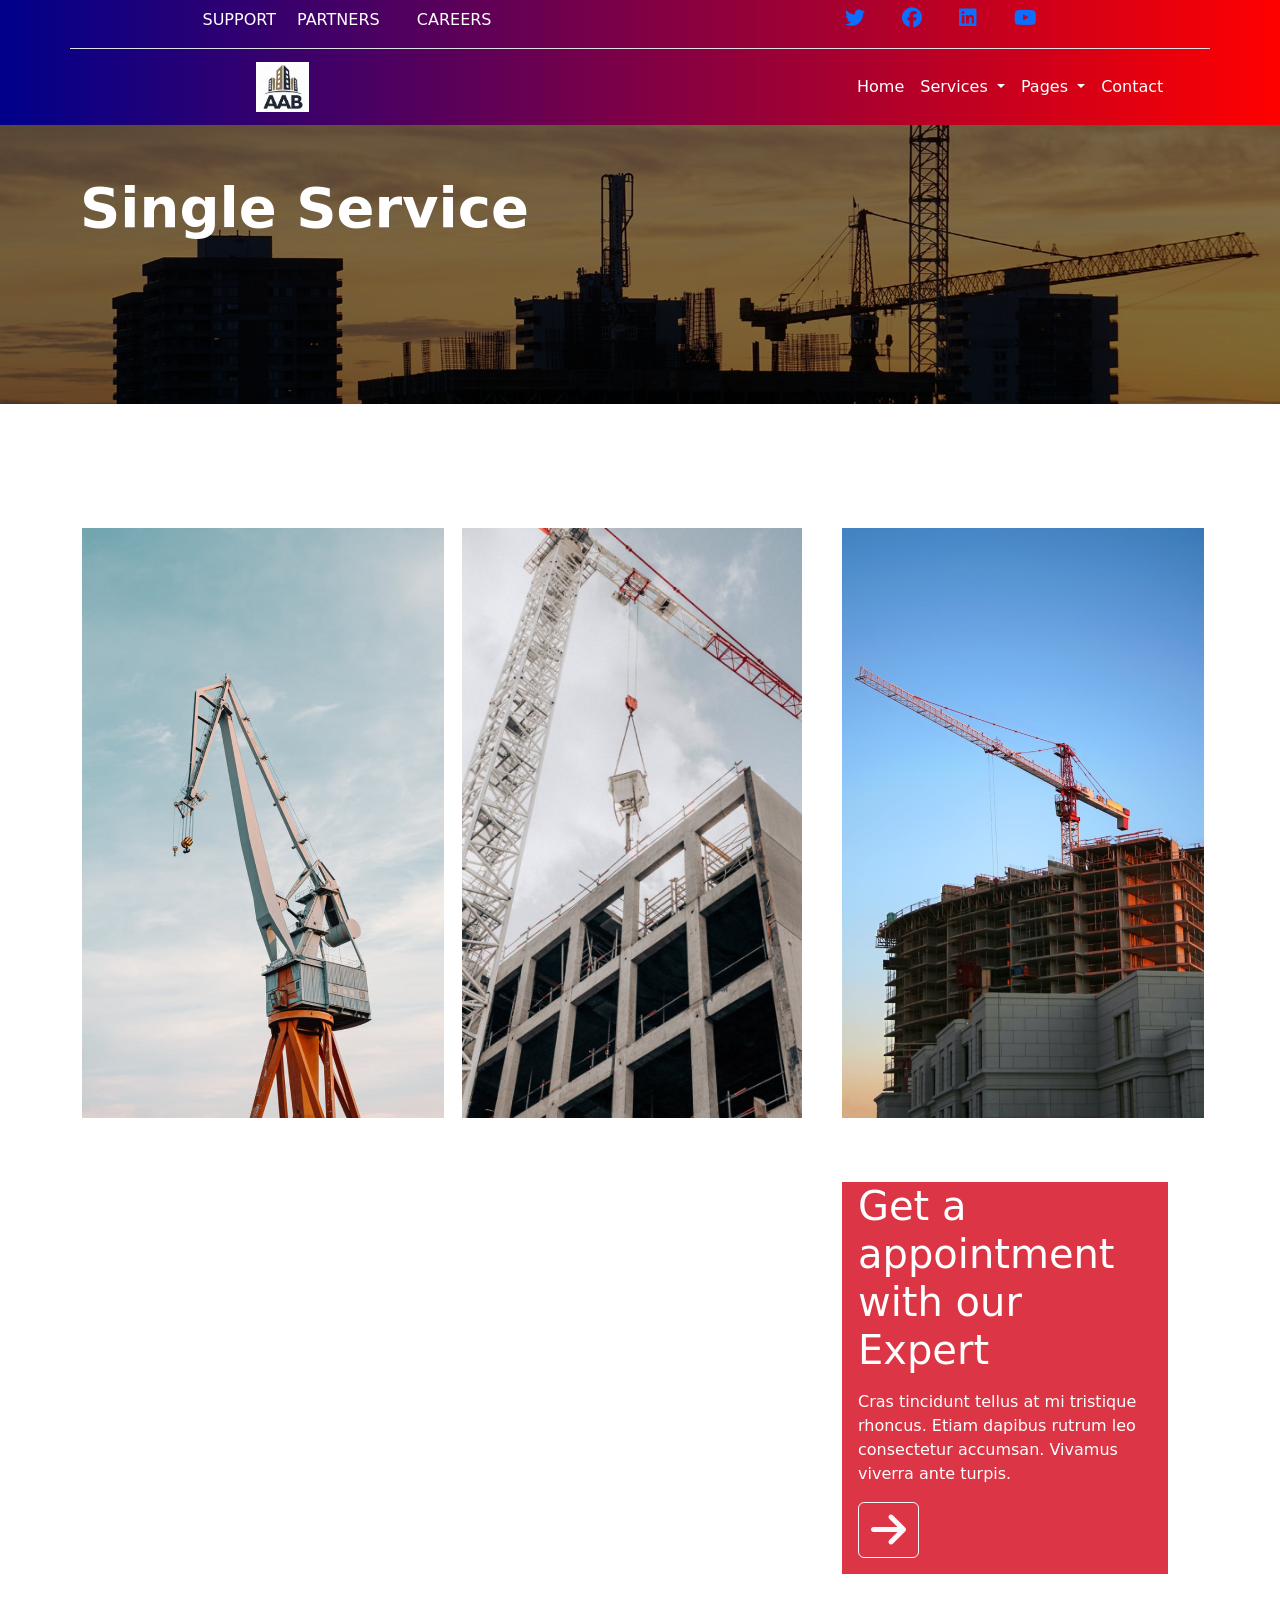
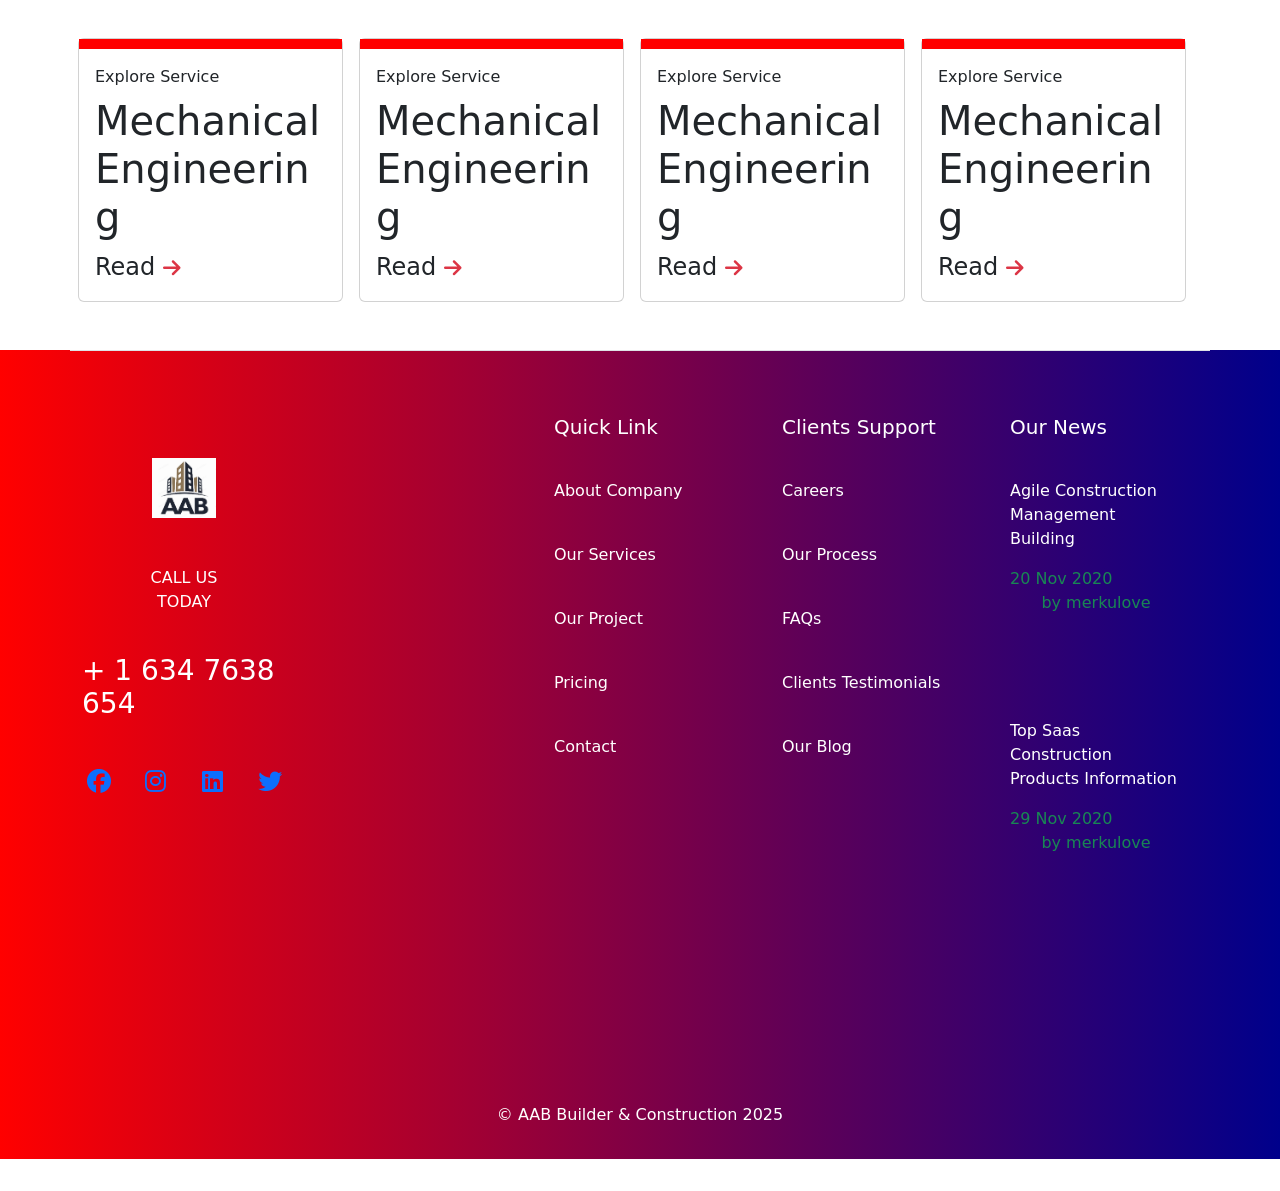
<file: single-service.html>
<!DOCTYPE html>
<html lang="en">
<head>
    <meta charset="UTF-8">
    <meta name="viewport" content="width=device-width, initial-scale=1.0">
    <title>AAB Builder</title>
    <link rel="stylesheet" href="css/style.css">
    <link rel="icon" type="image/x-icon" href="images/AAB logo.PNG">
    <link rel="stylesheet" href="https://cdnjs.cloudflare.com/ajax/libs/font-awesome/6.7.2/css/all.min.css">
    <link rel="stylesheet" href="css/bootstrap.min.css">
</head>
<body>
    <header class="sticky-top">
        <div class="container-fluid">
            <div class="container text-center">
              <div class="row border-bottom">
                  <div class="col-sm-6 col-12 mt-2">
                      <a href="#" class="text-decoration-none text-white">SUPPORT</a>
                      <a href="#" class="text-decoration-none mx-3 text-white">PARTNERS</a>
                      <a href="#" class="text-decoration-none mx-3 text-white">CAREERS</a>
                  </div>
                  <div class="col-sm-6 col-12 mt-2">
                      <ul class="list-style-type">
                          <li>
                              <a href="#"><i class="fab fa-twitter fs-5 mx-3"></i></a>
                              <a href="#"><i class="fab fa-facebook fs-5 mx-3"></i></a>
                              <a href="#"><i class="fab fa-linkedin fs-5 mx-3"></i></a>
                              <a href="#"><i class="fab fa-youtube fs-5 mx-3"></i></a>
                          </li>
                      </ul>
                  </div>    
              </div>
              <div class="row">
                  <nav class="navbar navbar-expand-lg">
                      <div class="container-fluid">
                        <a class="navbar-brand" href="#">
                          <img src="images/AAB logo.PNG" class="mx-4" height="50px">
                        </a>
                        <button class="navbar-toggler" type="button" data-bs-toggle="collapse" data-bs-target="#navbarSupportedContent" aria-controls="navbarSupportedContent" aria-expanded="false" aria-label="Toggle navigation">
                          <span class="navbar-toggler-icon"></span>
                        </button>
                        <div class="collapse navbar-collapse header-responsive" id="navbarSupportedContent">
                          <ul class="navbar-nav me-auto mb-2 mb-lg-0">
                            <li class="nav-item">
                              <a class="nav-link active text-white" href="index.html" target="_blank">Home</a>
                            </li>
                            <li class="nav-item dropdown">
                              <a class="nav-link dropdown-toggle text-white" href="#" role="button" data-bs-toggle="dropdown" aria-expanded="false">
                                  Services
                              </a>
                              <ul class="dropdown-menu">
                                  <li><a class="dropdown-item text-dark" href="services archive.html">Services Archive</a></li>
                                  <li><a class="dropdown-item text-dark" href="#">Singal Services</a></li>
                              </ul>
                            </li>
                            <li class="nav-item dropdown">
                              <a class="nav-link dropdown-toggle text-white" href="#" role="button" data-bs-toggle="dropdown" aria-expanded="false">
                                Pages
                              </a>
                              <ul class="dropdown-menu">
                                <li><a class="dropdown-item text-dark" href="portfolio.html" target="_blank">Portfolio</a></li>
                                <li><a class="dropdown-item text-dark" href="about.html" target="_blank">About</a></li>
                              </ul>
                            </li>
                            <li class="nav-item">
                              <a class="nav-link text-white" href="#">Contact</a>
                            </li>
                          </ul>
                        </div>
                      </div>
                    </nav>
              </div>    
          </div>
          </div>
    </header>      
    <section>
        <div id="carouselExampleCaptions" class="carousel slide">
            <div class="carousel-inner">
              <div class="carousel-item active">
                <img src="images/Rectangle 1 (2).png" class="d-block w-100">
                <div class="heading-crousel">
                  <h1 class="text-white display-4 fw-bold">Single Service</h1>
                </div>
                </div>
              </div>
          </div>
    </section>
    <section class="mt-5">
        <div class="container-fluid">
            <div class="container">
                <div class="row">
                    <div class="col-sm-12 col-12 col-lg-4 single-service-image">
                      <img src="images/Rectangle 3.png">
                    </div>
                    <div class="col-sm-12 col-12 col-lg-4 single-service-image-1">
                      <img src="images/tall crain.png" height="590px">
                    </div>
                    <div class="col-sm-12 col-12 col-lg-4 single-service-image-2">
                    <img src="images/Rectangle 5 (2).png">
                    </div>
                </div>
            </div>
            <div class="container mt-5">
              <div class="row">
                <div class="col-md-8"></div>
                <div class="col-md-4">
                  <div class="col-sm-11 bg-danger">
                    <h1 class="text-white mt-3 mx-3">
                      Get a appointment
                      with our Expert
                    </h1>
                    <p class="text-white mt-3 mx-3">Cras tincidunt tellus at mi tristique rhoncus. Etiam dapibus rutrum leo consectetur accumsan. Vivamus viverra ante turpis.</p>
                    <button class="btn btn-outline-light mx-3 mb-3"><i class="fa fa-arrow-right fs-1"></i></button>  
                  </div>
                </div>
              </div>
            </div>
        </div>
    </section>
    
    <section>
      <div class="container">
        <div class="row">
          <div class="row row-cols-1 row-cols-md-4 g-3 mt-5">
            <div class="col">
              <div class="card">
                <div class="card-body col-top-border">
                  <p class="card-title">Explore Service</p>
                  <h1 class="card-text">Mechanical Engineering</h1>
                  <a href="#" class="fs-4 text-decoration-none text-dark">Read <i class="fa fa-arrow-right fs-5 text-danger"></i></a>
                </div>
              </div>
            </div>
            <div class="col">
              <div class="card">
                <div class="card-body col-top-border">
                  <p class="card-title">Explore Service</p>
                  <h1 class="card-text">Mechanical Engineering</h1>
                  <a href="#" class="fs-4 text-decoration-none text-dark">Read <i class="fa fa-arrow-right fs-5 text-danger"></i></a>
                </div>
              </div>
            </div>
            <div class="col">
              <div class=" card">
                <div class="card-body col-top-border">
                  <p class="card-title">Explore Service</p>
                  <h1 class="card-text">Mechanical Engineering</h1>
                  <a href="#" class="fs-4 text-decoration-none text-dark">Read <i class="fa fa-arrow-right fs-5 text-danger"></i></a>
                </div>
              </div>
            </div>
            <div class="col">
              <div class="card">
                <div class="card-body col-top-border">
                  <p class="card-title">Explore Service</p>
                  <h1 class="card-text">Mechanical Engineering</h1>
                  <a href="#" class="fs-4 text-decoration-none text-dark">Read <i class="fa fa-arrow-right fs-5 text-danger"></i></a>
                </div>
              </div>
            </div>
          </div>
        </div>
      </div>
      
    </section>

    <footer>
      <div class="container-fluid f-griedient">
        <div class="container">
          <div class="col">
            <footer class="row row-cols-1 row-cols-sm-2 row-cols-md-5 py-5 my-5 border-top">
              <div class="col mb-3">
                <a href="/" class="d-flex align-items-center mb-3 link-body-emphasis text-decoration-none">
                  <svg class="bi me-2" width="40" height="32"><use xlink:href="#bootstrap"></use></svg>
                </a>
                <p class="p-2 fs-1 fw-bold text-center"><img src="images/AAB logo.PNG" height="60px"></p>
                <p class=" text-center text-white p-4 mx-3">
                  CALL US TODAY
                </p>
                <h3 class="text-white">+ 1 634 7638 654</h3>
                <div class="row text-center mt-5">
                  <div class="col-sm-3">
                    <i class="fab fa-facebook text-primary fs-4"></i>
                  </div>
                  <div class="col-sm-3">
                    <i class="fab fa-instagram text-primary fs-4"></i>
                  </div>
                  <div class="col-sm-3">
                    <i class="fab fa-linkedin text-primary fs-4"></i>
                  </div>
                  <div class="col-sm-3">
                    <i class="fab fa-twitter text-primary fs-4"></i>
                  </div>
                </div>
              </div>
          
              <div class="col mb-3">
    
              </div>
          
              <div class="col mb-3">
                <h5 class="text-white p-3">Quick Link</h5>
                <ul class="nav flex-column">
                  <li class="nav-item mb-2"><a href="about.html" class="nav-link p-3 text-white">About Company</a></li>
                  <li class="nav-item mb-2"><a href="#" class="nav-link p-3 text-white">Our Services</a></li>
                  <li class="nav-item mb-2"><a href="#" class="nav-link p-3 text-white">Our Project</a></li>
                  <li class="nav-item mb-2"><a href="#" class="nav-link p-3 text-white">Pricing</a></li>
                  <li class="nav-item mb-2"><a href="#" class="nav-link p-3 text-white">Contact</a></li>
                </ul>
              </div>
          
              <div class="col mb-3">
                <h5 class="text-white p-3">Clients Support</h5>
                <ul class="nav flex-column">
                  <li class="nav-item mb-2"><a href="#" class="nav-link p-3 text-white">Careers</a></li>
                  <li class="nav-item mb-2"><a href="#" class="nav-link p-3 text-white">Our Process</a></li>
                  <li class="nav-item mb-2"><a href="#" class="nav-link p-3 text-white">FAQs</a></li>
                  <li class="nav-item mb-2"><a href="#" class="nav-link p-3 text-white">Clients Testimonials</a></li>
                  <li class="nav-item mb-2"><a href="#" class="nav-link p-3 text-white">Our Blog</a></li>
                </ul>
              </div>
          
              <div class="col mb-3">
                <h5 class="text-white p-3">Our News</h5>
                <ul class="nav flex-column">
                  <li class="nav-item mb-2"><a href="#" class="nav-link p-3 text-white">
                    <p>Agile Construction Management Building</p>
                    <ul class="nav d-flex ">
                      <li class="nav-item text-success">20 Nov 2020</li>
                      <li class="nav-item mx-auto text-success">by merkulove</li>
                    </ul>
                  </li>
                  <li class="nav-item mb-2"><a href="#" class="nav-link p-3 text-white">
                    <p>Top Saas Construction Products Information</p>
                    <ul class="nav d-flex ">
                      <li class="nav-item text-success">29 Nov 2020</li>
                      <li class="nav-item mx-auto text-success">by merkulove</li>
                    </ul>
                  </li>
                </ul>
              </div>
            </footer>
            <div class="container">
              <div class="row">
                <div class="col-sm-12 text-center">
                  <p> © AAB Builder & Construction 2025</p>
                </div>
              </div>
            </div>
    </footer>


    <script src="js/bootstrap.bundle.min.js"></script>
</body>
</html>
</file>
<file: css/style.css>
body{
    overflow-x: hidden;
}
ul{
    text-decoration: none;
}
.list-style-type{
    list-style-type: none;
}
.navbar-brand{
    margin-left: 150px;
}
.navbar-collapse{
    margin-left: 600px;
}
.section-1{
    height: 300px;
}
.carousel-caption{
    margin-bottom: 250px;
}
.filter{
    filter: brightness(0.5);
}
.completed-projects{
    background-color: blue;
    height: 200px;
}
.Years-expirience{
    background-color: red;
    height: 200px;
}
.b-t{
    border-top: 10px solid blue;
    position: relative;
    top: -150px;
    background-color: white;
}
.margin-t{
    position: relative;
    top: 30px;
}
.sizing{
    height: 500px;
    flex-direction: column;
}
.steel-img{
    background-image: url(../images/steel.png);
    background-position: center;
    background-size: cover;
    background-repeat: no-repeat;
}
.bg-1{
    background-image: url(../images/bg\(1\).png);
    background-position: center;
    background-repeat: no-repeat;
    background-size: cover;
}
.bg-2{
    background-image: url(../images/bg\ \(2\).png);
    background-position: center;
    background-repeat: no-repeat;
    background-size: cover;
}
.bg-3{
    background-image: url(../images/bg\(3\).png);
    background-position: center;
    background-repeat: no-repeat;
    background-size: cover;
}
.arrow-btn{
    margin-left: 210px;
}
.btn-2{
    margin-left: 210px;
    background-color: darkblue;
}
.b-t-2{
    border-top: 10px solid red;
    position: relative;
    top: -100px;
    background-color: white;
}
.bg-comment, .bg-right-quote{
    background-color: darkblue;
}
.white-space{
    white-space: nowrap;
}
.f-griedient{
    background-image: linear-gradient(to left, darkblue, red );
}


/* About page work */
header{
    background-image: linear-gradient(to left, red,darkblue);
}

.exprience{
    width: 200px;
    height: 125px;
    position: relative;
    top: -150px;
    left: 25px;
}
.text{
    position: relative;
    bottom: 450px;
}
.dark-blue{
    color: darkblue;
}
.dark-blue-1{
    background-color: darkblue;
}
.number-container{
    position: relative;
    bottom: 245px;
}

@media screen and (min-width:992px) {
    .header-responsive{
        position: relative;
        right: 200px;
    }
}
@media screen and (min-width:1200px) {
    .header-responsive{
        position: relative;
        right: 100px;
    }
}
@media screen and (min-width:1400px) {
    .header-responsive{
        position: relative;
        right: -20px;
    }
}


/* porfolio archive */

.heading-crousel{
    position: relative;
    bottom: 230px;
    left: 80px;
}

.heading-crousel-1{
    position: relative;
    bottom: 230px;
    left: 80px;
}

.text-2{
    width: 400px;
    height: 150px;
    border-top: 10px solid red;
    position: relative;
    left: 800px;
    bottom: 120px;
    background-color: white;
}

/* responsive for class text-2 "About work" */

@media screen and (max-width:600px) {
    .text-2{
        width: 300px;
        height: 100px;
        position: relative;
        top: -80px;
        left: 100px;
    }
}
@media screen and (min-width:601px) {
    .text-2{
        width: 400px;
        height: 150px;
        position: relative;
        left: 170px;
    }
}
@media screen and (min-width:1000px) {
    .text-2{
        width: 450px;
        height: 150px;
        position: relative;
        left: 500px;
    }    
}
@media screen and (min-width:1300px) {
    .text-2{
        width: 450px;
        height: 170px;
        position: relative;
        left: 750px;
    }
}
@media screen and (min-width:1400px) {
    .text-2{
        width: 450px;
        height: 170px;
        position: relative;
        left: 900px;
    }
}

/* man image section resposive */

@media screen and (min-width:992px) {
    .man-image-section{
        position: relative;
        left: ;
    }
}

/* images */

.pic{
    background-image: url(../images/Picture.jpg);
    background-position: center;
    background-repeat: no-repeat;
    background-size: cover;
}
.pic-1{
    background-image: url(../images/Picture\ \(1\).jpg);
    background-position: center;
    background-repeat: no-repeat;
    background-size: cover;
}
.pic-2{
    background-image: url(../images/Picture\ \(2\).jpg);
    background-position: center;
    background-repeat: no-repeat;
    background-size: cover;
}

/* single service */

.col-top-border{
    border-top: 10px solid red;
} 
/* contact */
.b-left{
    border-left: 10px solid red;
}
@media screen and (max-width:600px) {
    .flex{
        display: block;
    }
}
</file>
